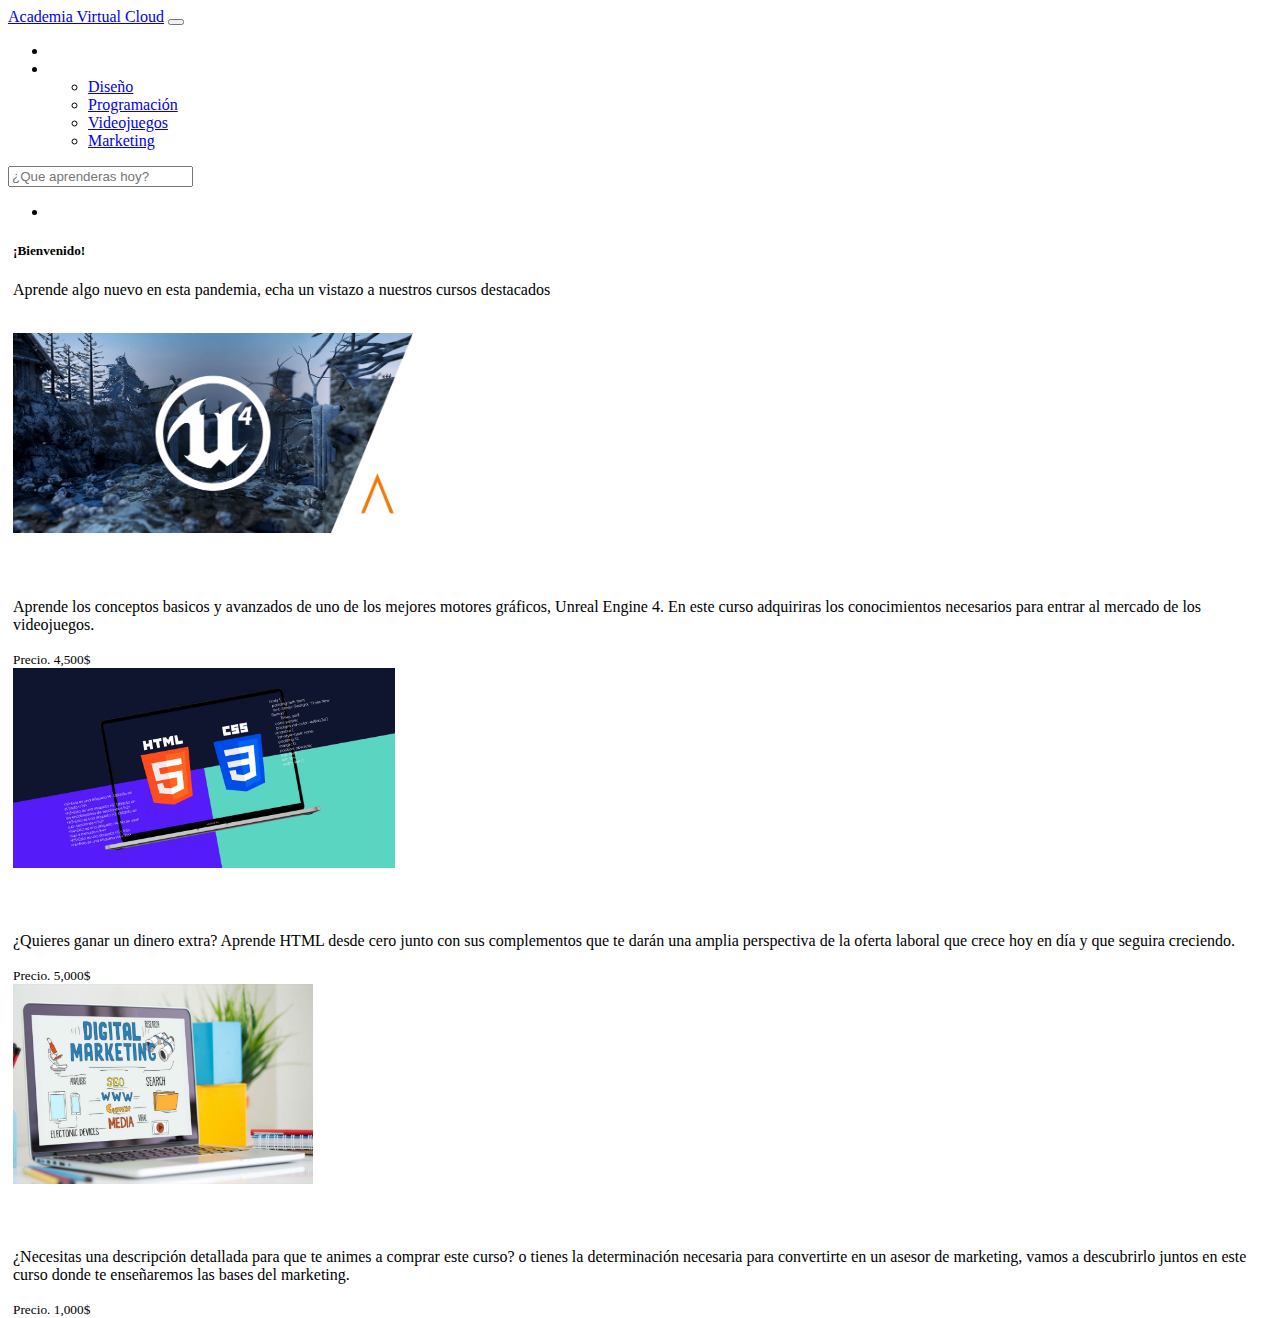
<file: index.html>
<!DOCTYPE html>
<html lang = "es">
    <head>
        <title>Inicio - Academia Virtual Cloud</title>
        <meta charset="UTF-8">
        <link rel="icon" type="image/png" href="/icono-curso.png" />
        <link href="styles/main.css" rel="stylesheet" type="text/css">
        <link href="https://cdn.jsdelivr.net/npm/bootstrap@5.0.0-beta2/dist/css/bootstrap.min.css" rel="stylesheet" integrity="sha384-BmbxuPwQa2lc/FVzBcNJ7UAyJxM6wuqIj61tLrc4wSX0szH/Ev+nYRRuWlolflfl" crossorigin="anonymous">
        <script src="https://cdn.jsdelivr.net/npm/bootstrap@5.0.0-beta2/dist/js/bootstrap.bundle.min.js" integrity="sha384-b5kHyXgcpbZJO/tY9Ul7kGkf1S0CWuKcCD38l8YkeH8z8QjE0GmW1gYU5S9FOnJ0" crossorigin="anonymous"></script>
    </head>
    <body class="bg-secondary">
        <nav class="navbar navbar-expand-lg navbar-dark bg-dark ">
            <div class="container-fluid" id="Head">
              <a class="navbar-brand" href="indexLog.html">Academia Virtual Cloud</a>
              <button class="navbar-toggler" type="button" data-bs-toggle="collapse" data-bs-target="#navbarSupportedContent" aria-controls="navbarSupportedContent" aria-expanded="false" aria-label="Toggle navigation">
                <span class="navbar-toggler-icon"></span>
              </button>
              <div class="collapse navbar-collapse" id="navbarSupportedContent">
                <ul class="navbar-nav me-auto mb-2 mb-lg-0">
                  <li class="nav-item">
                    <a class="nav-link active" aria-current="page" href="index.html">Home</a>
                  </li>
                  <li class="nav-item dropdown">
                    <a class="nav-link dropdown-toggle" href="#" id="navbarDropdown" role="button" data-bs-toggle="dropdown" aria-expanded="false">
                      Categorias
                    </a>
                    <ul class="dropdown-menu" aria-labelledby="navbarDropdown">
                      <li><a class="dropdown-item" href="Search.html">Diseño</a></li>
                      <li><a class="dropdown-item" href="#">Programación</a></li>
                      <li><a class="dropdown-item" href="#">Videojuegos</a></li>
                      <li><a class="dropdown-item" href="#">Marketing</a></li>
                    </ul>
                  </li>
                </ul>
                <form class="d-flex">
                  <input class="form-control me-2" type="search" placeholder="¿Que aprenderas hoy?" aria-label="Search">
                </form>
                <ul class="navbar-nav  mb-2 mb-lg-0">
                    <li class="nav-item">
                      <a class="nav-link active" aria-current="page" href="login.html">Iniciar Sesión</a>
                    </li>
                </ul>
              </div>
            </div>
          </nav>
        <div class="cc">
            <div class="card text-center bg-dark text-light" >
                <div class="card-body">
                  <h5 class="card-title">¡Bienvenido!</h5>
                  <p class="card-text">Aprende algo nuevo en esta pandemia, echa un vistazo a nuestros cursos destacados</p>
                </div>
              </div>
              <br>
              <div class = "Coco">
                <div class="row row-cols-1 row-cols-md-3 g-4 " >
                  <div class="col">
                    <div class="card bg-dark text-light">
                      <img src="/esat-unreal-1.png" class="card-img-top" alt="..." style="width: full; height: 200px;">
                      <div class="card-body">
                        <h5> <a class="card-title" href="#" id="btnCurso">Desarrollo de Videojuegos con Unreal Engine 4</a></h5>
                        <p class="card-text">
                          Aprende los conceptos basicos y avanzados de uno de los mejores motores gráficos, Unreal Engine 4.
                          En este curso adquiriras los conocimientos necesarios para entrar al mercado de los videojuegos.
                        </p>
                      </div>
                      <div class="card-footer">
                       <small class="text-light">Precio. 4,500$</small>
                      </div>
                    </div>
                  </div>
                  <div class="col">
                    <div class="card bg-dark text-light">
                      <img src="/htmlcssc.jpg" class="card-img-top" alt="..." style="width: full; height: 200px;">
                      <div class="card-body">
                        <h5><a class="card-title" href="#" id="btnCurso">Diseño de paginas Web con HTML, CSS, JQuery y PHP</a></h5>
                        <p class="card-text">
                          ¿Quieres ganar un dinero extra? Aprende HTML desde cero junto con sus complementos que te darán
                          una amplia perspectiva de la oferta laboral que crece hoy en día y que seguira creciendo.
                        </p>
                      </div>
                      <div class="card-footer">
                        <small class="text-light">Precio. 5,000$</small>
                      </div>
                    </div>
                  </div>
                  <div class="col">
                    <div class="card bg-dark text-light">
                      <img src="/markcu.jpeg" class="card-img-top" alt="..." style="width: full; height: 200px;">
                      <div class="card-body">
                        <h5><a class="card-title" href="#" id="btnCurso">Principios basicos de Marketing</a></h5>
                        <p class="card-text">
                          ¿Necesitas una descripción detallada para que te animes a comprar este curso? o tienes 
                          la determinación necesaria para convertirte en un asesor de marketing, vamos a descubrirlo
                          juntos en este curso donde te enseñaremos las bases del marketing.
                        </p>
                      </div>
                      <div class="card-footer">
                        <small class="text-light">Precio. 1,000$</small>
                      </div>
                    </div>
                  </div>
                </div>
              </div>
        </div> 
    </body>
</html>
</file>
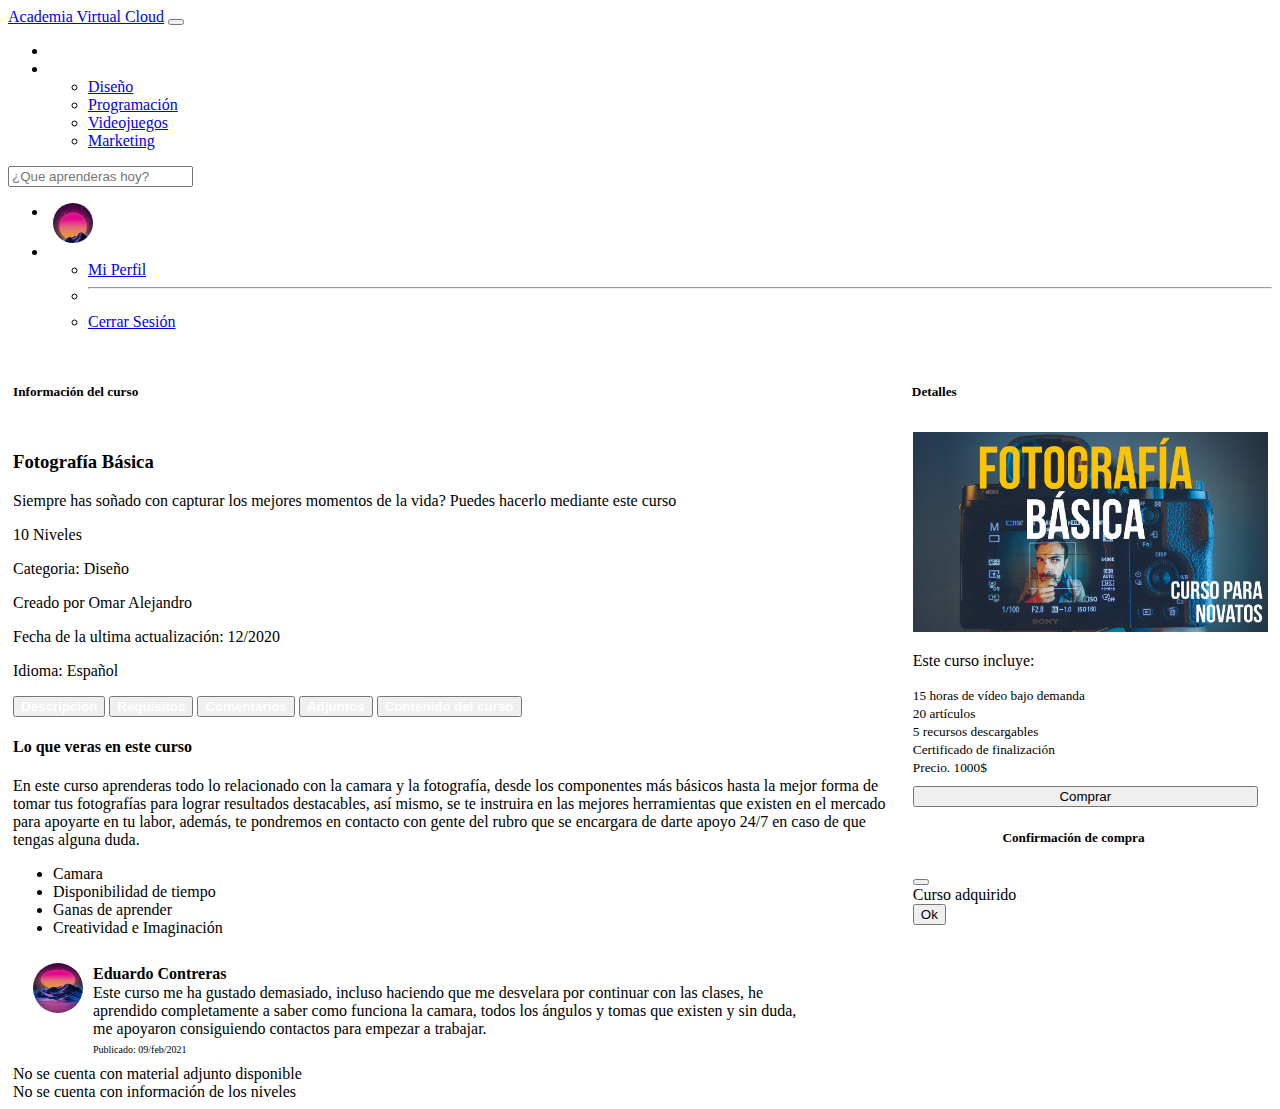
<file: Detallcurse.html>
<!DOCTYPE html>
<html lang = "es">
    <head>
        <title>Detalles - Academia Virtual Cloud</title>
        <meta charset="UTF-8">
        <link rel="icon" type="image/png" href="/icono-curso.png" />
        <link href="styles/main.css" rel="stylesheet" type="text/css">
        <link href="https://cdn.jsdelivr.net/npm/bootstrap@5.0.0-beta2/dist/css/bootstrap.min.css" rel="stylesheet" integrity="sha384-BmbxuPwQa2lc/FVzBcNJ7UAyJxM6wuqIj61tLrc4wSX0szH/Ev+nYRRuWlolflfl" crossorigin="anonymous">
        <script src="https://cdn.jsdelivr.net/npm/bootstrap@5.0.0-beta2/dist/js/bootstrap.bundle.min.js" integrity="sha384-b5kHyXgcpbZJO/tY9Ul7kGkf1S0CWuKcCD38l8YkeH8z8QjE0GmW1gYU5S9FOnJ0" crossorigin="anonymous"></script>
    </head>
    <body class="bg-secondary">
        <nav class="navbar navbar-expand-lg navbar-dark bg-dark">
            <div class="container-fluid" id="Head">
              <a class="navbar-brand" href="indexLog.html">Academia Virtual Cloud</a>
              <button class="navbar-toggler" type="button" data-bs-toggle="collapse" data-bs-target="#navbarSupportedContent" aria-controls="navbarSupportedContent" aria-expanded="false" aria-label="Toggle navigation">
                <span class="navbar-toggler-icon"></span>
              </button>
              <div class="collapse navbar-collapse" id="navbarSupportedContent">
                <ul class="navbar-nav me-auto mb-2 mb-lg-0">
                  <li class="nav-item">
                    <a class="nav-link active" aria-current="page" href="indexLog.html">Home</a>
                  </li>
                  <li class="nav-item dropdown">
                    <a class="nav-link dropdown-toggle" href="#" id="navbarDropdown" role="button" data-bs-toggle="dropdown" aria-expanded="false">
                      Categorias
                    </a>
                    <ul class="dropdown-menu" aria-labelledby="navbarDropdown">
                      <li><a class="dropdown-item" href="#">Diseño</a></li>
                      <li><a class="dropdown-item" href="#">Programación</a></li>
                      <li><a class="dropdown-item" href="#">Videojuegos</a></li>
                      <li><a class="dropdown-item" href="#">Marketing</a></li>
                    </ul>
                  </li>
                </ul>
                <form class="d-flex">
                  <input class="form-control me-2" type="search" placeholder="¿Que aprenderas hoy?" aria-label="Search">
                </form>
                <ul class="navbar-nav  mb-2 mb-lg-0">
                    <li>
                        <div class="imgU">
                            
                        </div>
                    </li>
                    <li class="nav-item dropdown">
                    <a class="nav-link dropdown-toggle" href="#" id="navbarDropdown" role="button" data-bs-toggle="dropdown" aria-expanded="false">
                   Eduardo Contreras
                    </a>
                    <ul class="dropdown-menu" aria-labelledby="navbarDropdown">
                      <li><a class="dropdown-item" href="Profile.html">Mi Perfil</a></li>
                      <li><hr class="dropdown-divider"></li>
                      <li><a class="dropdown-item" href="index.html">Cerrar Sesión</a></li>
                    </ul>
                  </li>
                </ul>
              </div>
            </div>
          </nav>
          <div class="Container-miscursos">
            <div class="card text-center bg-dark text-light" >
              <div class="card-body">
                <h5 class="card-title">Información del curso</h5>   
              </div>
            </div>
          </div>
          <div class="container-titulo">
            <div class="card text-center bg-dark text-light" >
              <div class="card-body">
                <h5 class="card-title">Detalles</h5>   
              </div>
            </div>
          </div>
          <div class="detall">
            <div class="card bg-dark text-light">
                <div class="card-body ">
                  <h3 class="card-title">Fotografía Básica</h3>
                  <p class="card-text">Siempre has soñado con capturar los mejores momentos de la vida? Puedes hacerlo mediante este curso</p>
                  <p class="card-text">10 Niveles</p>
                  <p class="card-text">Categoria: Diseño</p>
                  <p class="card-text">Creado por Omar Alejandro</p>
                  <p class="card-text">Fecha de la ultima actualización: 12/2020</p>
                  <p class="card-text">Idioma: Español</p>
                </div>
              </div>
              <div class="panDet">
              <nav>
                <div class="nav nav-tabs bg-dark text-light" id="nav-tab" role="tablist">
                  <button class="nav-link active" id="nav-home-tab" data-bs-toggle="tab" data-bs-target="#nav-home" type="button" role="tab" aria-controls="nav-home" aria-selected="true">Descripción</button>
                  <button class="nav-link" id="nav-profile-tab" data-bs-toggle="tab" data-bs-target="#nav-profile" type="button" role="tab" aria-controls="nav-profile" aria-selected="false">Requisitos</button>
                  <button class="nav-link" id="nav-contact-tab" data-bs-toggle="tab" data-bs-target="#nav-contact" type="button" role="tab" aria-controls="nav-contact" aria-selected="false">Comentarios</button>
                  <button class="nav-link" id="nav-adjunt-tab" data-bs-toggle="tab" data-bs-target="#nav-adjunt" type="button" role="tab" aria-controls="nav-adjunt" aria-selected="false">Adjuntos</button>
                  <button class="nav-link" id="nav-content-tab" data-bs-toggle="tab" data-bs-target="#nav-content" type="button" role="tab" aria-controls="nav-adjunt" aria-selected="false">Contenido del curso</button>
                </div>
              </nav>
              <div class="tab-content" id="nav-tabContent">
                <div class="tab-pane fade show active" id="nav-home" role="tabpanel" aria-labelledby="nav-home-tab">
                    <div class="card bg-dark text-light">
                        <div class="card-body ">
                          <h4 class="card-title">Lo que veras en este curso</h4>
                          <p class="card-text">En este curso aprenderas todo lo relacionado con la camara y la fotografía, desde los componentes
                              más básicos hasta la mejor forma de tomar tus fotografías para lograr resultados destacables, así mismo, se te instruira
                              en las mejores herramientas que existen en el mercado para apoyarte en tu labor, además, te pondremos en contacto
                              con gente del rubro que se encargara de darte apoyo 24/7 en caso de que tengas alguna duda.
                          </p>
                        </div>
                      </div>
                </div>
                <div class="tab-pane fade" id="nav-profile" role="tabpanel" aria-labelledby="nav-profile-tab">
                    <div class="card bg-dark text-light">
                        <div class="card-body ">
                          <ul>
                              <li>Camara</li>
                              <li>Disponibilidad de tiempo</li>
                              <li>Ganas de aprender</li>
                              <li>Creatividad e Imaginación </li>
                          </ul>
                        </div>
                      </div>
                </div>
                <div class="tab-pane fade" id="nav-contact" role="tabpanel" aria-labelledby="nav-contact-tab">
                    <div class="card bg-dark text-light">
                        <div class="comentarios">
                            <img class="com-img" src="/Perfil.jpg"></img>
                            <p class="com-nomb">Eduardo Contreras</p>
                            <p class="com-com">Este curso me ha gustado demasiado, incluso haciendo que me 
                              desvelara por continuar con las clases, he aprendido completamente a saber como funciona 
                              la camara, todos los ángulos y tomas que existen y sin duda, me apoyaron consiguiendo
                              contactos para empezar a trabajar.
                            </p>
                            <p class= "com-fol">Publicado: 09/feb/2021</p>
                        </div>
                      </div>
                </div>
                <div class="tab-pane fade" id="nav-adjunt" role="tabpanel" aria-labelledby="nav-adjunt-tab">
                  <div class="card bg-dark text-light">
                      <div class="card-body ">
                        No se cuenta con material adjunto disponible
                      </div>
                    </div>
              </div>
              <div class="tab-pane fade" id="nav-content" role="tabpanel" aria-labelledby="nav-content-tab">
                <div class="card bg-dark text-light">
                    <div class="card-body ">
                      No se cuenta con información de los niveles
                    </div>
                  </div>
            </div>
              </div>
            </div>
          </div>
          <div class="container-info">
            <div class="card bg-dark text-light">
              <div class="card-body">
                <div class="col">
                    <div class="card bg-dark text-light">
                      <img src="/fotografiacurso.jpg" class="card-img-top" alt="..." style="width: full; height: 200px;">
                      <div class="card-body">
                        
                        <p class="card-text">
                          Este curso incluye:
                        </p>
                      </div>
                      <div class="card-footer">
                        <small class="text-light">15 horas de vídeo bajo demanda</small>
                      </div>
                      <div class="card-footer">
                        <small class="text-light">20 artículos</small>
                      </div>
                      <div class="card-footer">
                        <small class="text-light">5 recursos descargables</small>
                      </div>
                      <div class="card-footer">
                        <small class="text-light">Certificado de finalización</small>
                      </div>
                      <div class="card-footer">
                        <small class="text-light">Precio. 1000$</small>
                      </div>
                    </div>
                  </div>
                <button type="button" class="btn btn-primary" data-bs-toggle="modal" data-bs-target="#exampleModal" data-bs-whatever="@mdo" style="width: 345px; margin-top: 10px; ">Comprar</button>
                
                <div class="modal fade text-dark" id="exampleModal" tabindex="-1" aria-labelledby="exampleModalLabel" aria-hidden="true">
                  <div class="modal-dialog">
                    <div class="modal-content">
                      <div class="modal-header bg-dark text-light">
                        <h5 class="modal-title " id="exampleModalLabel" style="margin-left: 25%;">Confirmación de compra</h5>
                        <button type="button" class="btn-close" data-bs-dismiss="modal" aria-label="Close"></button>
                      </div>
                      <div class="modal-body">
                        <form>
                          <div class="mb-3">
                            <label for="recipient-name" class="col-form-label">Curso adquirido</label>
                          </div>
                        </form>
                      </div>
                      <div class="modal-footer">
                        <button type="button" class="btn btn-primary" data-bs-dismiss="modal">Ok</button>
                      </div>
                    </div>
                  </div>
                </div>
              </div>
            </div>
          </div>
    </body>
</html>
</file>
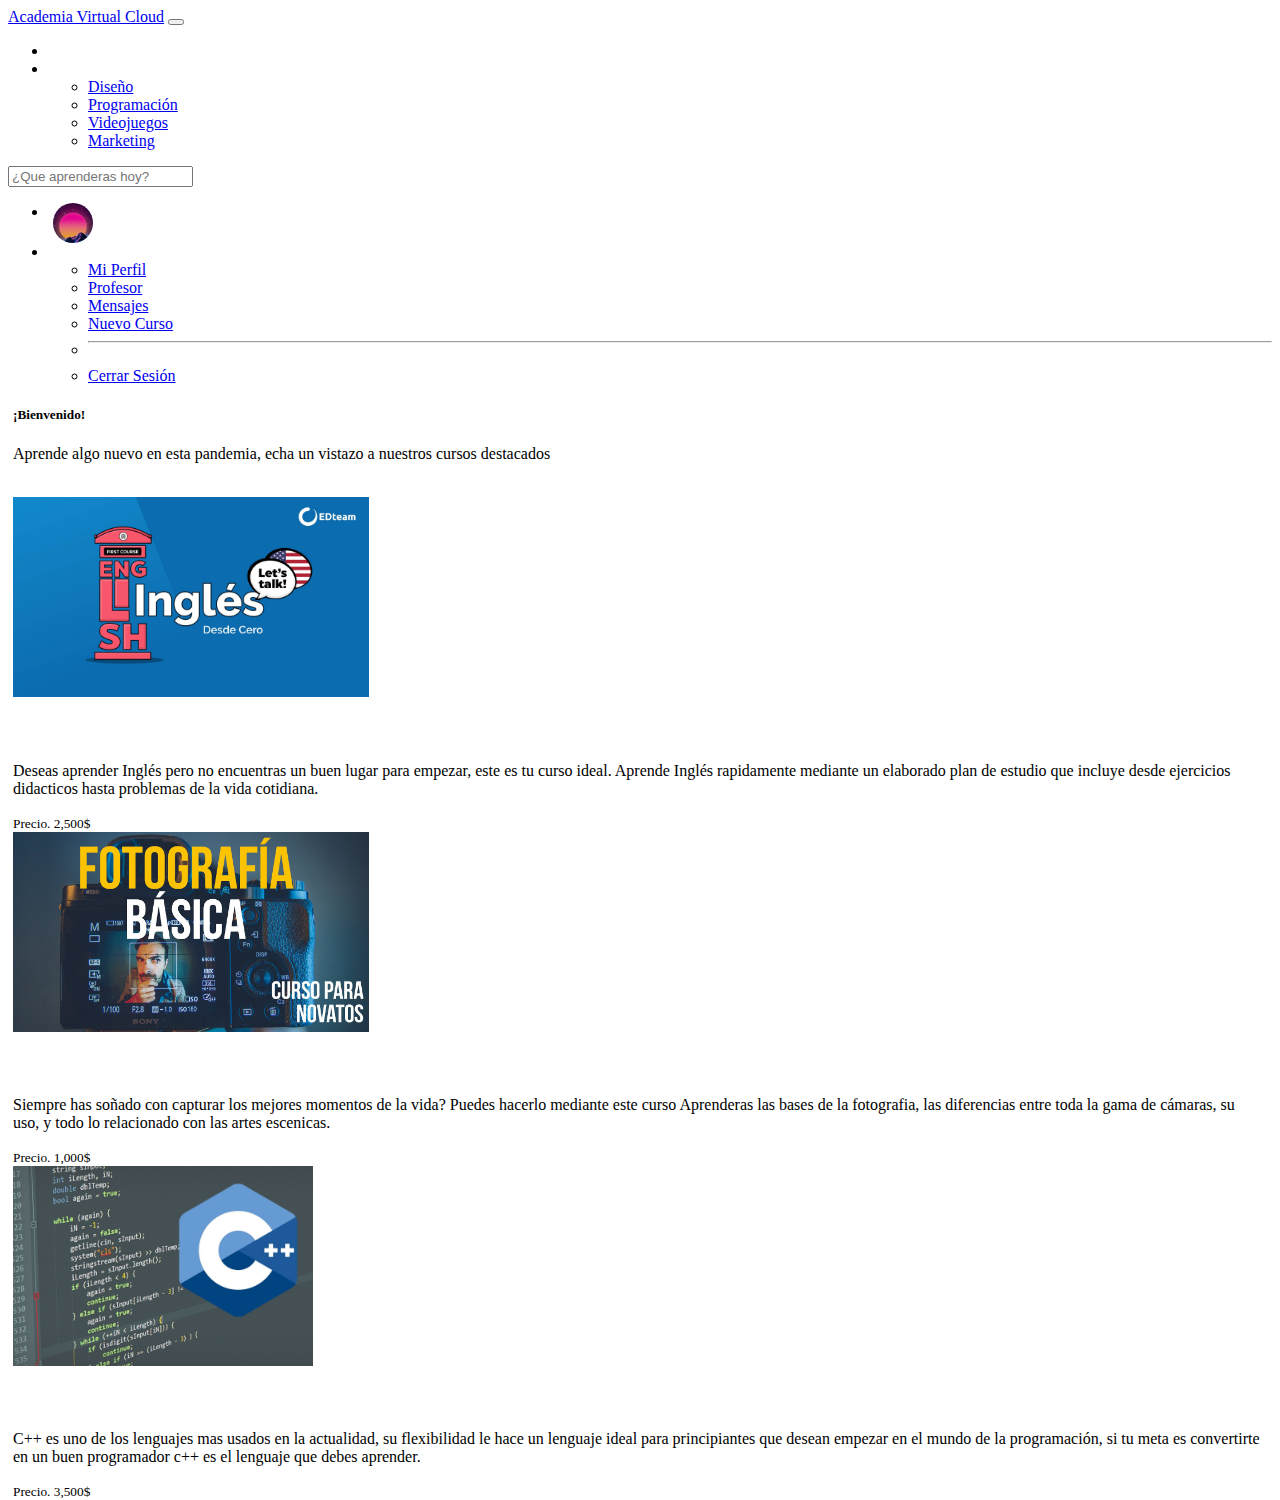
<file: indexLog.html>
<!DOCTYPE html>
<html lang = "es">
    <head>
        <title>Inicio - Academia Virtual Cloud</title>
        <meta charset="UTF-8">
        <link rel="icon" type="image/png" href="/icono-curso.png" />
        <link href="styles/main.css" rel="stylesheet" type="text/css">
        <link href="https://cdn.jsdelivr.net/npm/bootstrap@5.0.0-beta2/dist/css/bootstrap.min.css" rel="stylesheet" integrity="sha384-BmbxuPwQa2lc/FVzBcNJ7UAyJxM6wuqIj61tLrc4wSX0szH/Ev+nYRRuWlolflfl" crossorigin="anonymous">
        <script src="https://cdn.jsdelivr.net/npm/bootstrap@5.0.0-beta2/dist/js/bootstrap.bundle.min.js" integrity="sha384-b5kHyXgcpbZJO/tY9Ul7kGkf1S0CWuKcCD38l8YkeH8z8QjE0GmW1gYU5S9FOnJ0" crossorigin="anonymous"></script>
    </head>
    <body class="bg-secondary">
        <nav class="navbar navbar-expand-lg navbar-dark bg-dark">
            <div class="container-fluid" id="Head">
              <a class="navbar-brand" href="#">Academia Virtual Cloud</a>
              <button class="navbar-toggler" type="button" data-bs-toggle="collapse" data-bs-target="#navbarSupportedContent" aria-controls="navbarSupportedContent" aria-expanded="false" aria-label="Toggle navigation">
                <span class="navbar-toggler-icon"></span>
              </button>
              <div class="collapse navbar-collapse" id="navbarSupportedContent">
                <ul class="navbar-nav me-auto mb-2 mb-lg-0">
                  <li class="nav-item">
                    <a class="nav-link active" aria-current="page" href="index.html">Home</a>
                  </li>
                  <li class="nav-item dropdown">
                    <a class="nav-link dropdown-toggle" href="#" id="navbarDropdown" role="button" data-bs-toggle="dropdown" aria-expanded="false">
                      Categorias
                    </a>
                    <ul class="dropdown-menu" aria-labelledby="navbarDropdown">
                      <li><a class="dropdown-item" href="#">Diseño</a></li>
                      <li><a class="dropdown-item" href="#">Programación</a></li>
                      <li><a class="dropdown-item" href="#">Videojuegos</a></li>
                      <li><a class="dropdown-item" href="#">Marketing</a></li>
                    </ul>
                  </li>
                </ul>
                <form class="d-flex">
                  <input class="form-control me-2" type="search" placeholder="¿Que aprenderas hoy?" aria-label="Search">
                </form>
                <ul class="navbar-nav  mb-2 mb-lg-0">
                    <li>
                        <div class="imgU">
                            
                        </div>
                    </li>
                    <li class="nav-item dropdown">
                    <a class="nav-link dropdown-toggle" href="#" id="navbarDropdown" role="button" data-bs-toggle="dropdown" aria-expanded="false">
                   Eduardo Contreras
                    </a>
                    <ul class="dropdown-menu" aria-labelledby="navbarDropdown">
                      <li><a class="dropdown-item" href="Profile.html">Mi Perfil</a></li>
                      <li><a class="dropdown-item" href="ProfileMaster.html">Profesor</a></li>
                      <li><a class="dropdown-item" href="mensajes.html">Mensajes</a></li>
                      <li><a class="dropdown-item" href="NewCurse.html">Nuevo Curso</a></li>
                      <li><hr class="dropdown-divider"></li>
                      <li><a class="dropdown-item" href="index.html">Cerrar Sesión</a></li>
                    </ul>
                  </li>
                </ul>
              </div>
            </div>
          </nav>
          <div class="cc">
            <div class="card text-center bg-dark text-light" >
                <div class="card-body">
                  <h5 class="card-title">¡Bienvenido!</h5>
                  <p class="card-text">Aprende algo nuevo en esta pandemia, echa un vistazo a nuestros cursos destacados</p>
                </div>
              </div>
              <br>
              <div class = "Coco">
              <div class="row row-cols-1 row-cols-md-3 g-4 " >
                <div class="col">
                  <div class="card bg-dark text-light">
                    <img src="/curso-ingles.png" class="card-img-top" alt="..." style="width: full; height: 200px;">
                    <div class="card-body">
                      <h5> <a class="card-title" href="#" id="btnCurso">Inglés desde cero para principiantes</a></h5>
                      <p class="card-text">
                        Deseas aprender Inglés pero no encuentras un buen lugar para empezar, este es tu curso ideal. 
                        Aprende Inglés rapidamente mediante un elaborado plan de estudio que incluye desde ejercicios 
                        didacticos hasta problemas de la vida cotidiana.
                      </p>
                    </div>
                    <div class="card-footer">
                     <small class="text-light">Precio. 2,500$</small>
                    </div>
                  </div>
                </div>
                <div class="col">
                  <div class="card bg-dark text-light">
                    <img src="/fotografiacurso.jpg" class="card-img-top" alt="..." style="width: full; height: 200px;">
                    <div class="card-body">
                      <h5><a class="card-title" href="Detallcurse.html" id="btnCurso">Fotografía Básica</a></h5>
                      <p class="card-text">
                        Siempre has soñado con capturar los mejores momentos de la vida? Puedes hacerlo mediante este curso
                        Aprenderas las bases de la fotografia, las diferencias entre toda la gama de cámaras, su uso, y todo 
                        lo relacionado con las artes escenicas.
                      </p>
                    </div>
                    <div class="card-footer">
                      <small class="text-light">Precio. 1,000$</small>
                    </div>
                  </div>
                </div>
                <div class="col">
                  <div class="card bg-dark text-light">
                    <img src="/curc++.jpg" class="card-img-top" alt="..." style="width: full; height: 200px;">
                    <div class="card-body">
                      <h5><a class="card-title" href="#" id="btnCurso">Aprende a programar en C++</a></h5>
                      <p class="card-text">
                        C++ es uno de los lenguajes mas usados en la actualidad, su flexibilidad le hace un lenguaje ideal para 
                        principiantes que desean empezar en el mundo de la programación, si tu meta es convertirte en un buen programador
                        c++ es el lenguaje que debes aprender.
                      </p>
                    </div>
                    <div class="card-footer">
                      <small class="text-light">Precio. 3,500$</small>
                    </div>
                  </div>
                </div>
              </div>
            </div>
        </div> 
    </body>
</html>
</file>
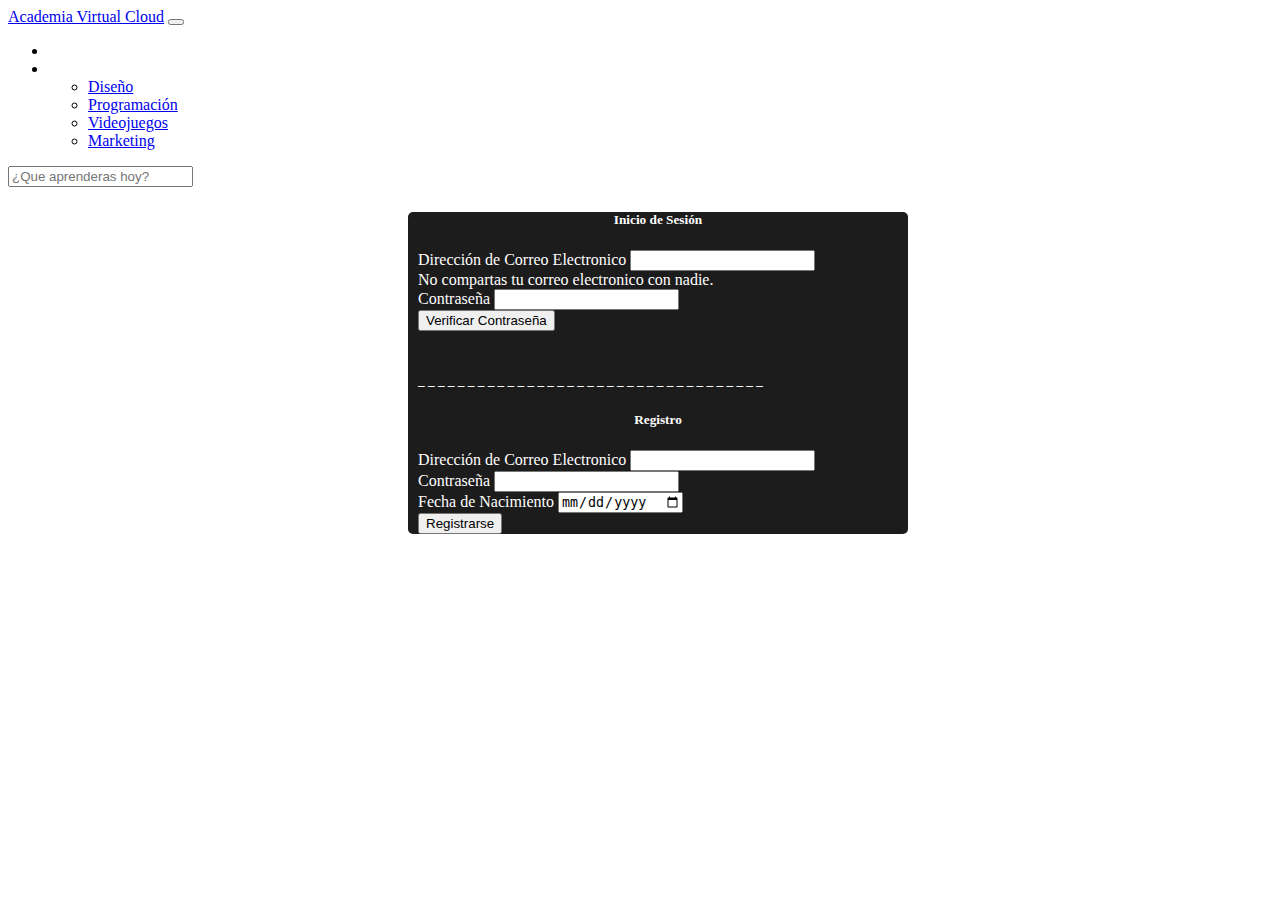
<file: login.html>
<!DOCTYPE html>
<html lang = "es">
    <head>
        <title>Inicio de sesión - Academia Virtual Cloud</title>
        <meta charset="UTF-8">
        <link rel="icon" type="image/png" href="/icono-curso.png" />
        <link href="styles/main.css" rel="stylesheet" type="text/css">
        <link href="https://cdn.jsdelivr.net/npm/bootstrap@5.0.0-beta2/dist/css/bootstrap.min.css" rel="stylesheet" integrity="sha384-BmbxuPwQa2lc/FVzBcNJ7UAyJxM6wuqIj61tLrc4wSX0szH/Ev+nYRRuWlolflfl" crossorigin="anonymous">
        <script src="https://cdn.jsdelivr.net/npm/bootstrap@5.0.0-beta2/dist/js/bootstrap.bundle.min.js" integrity="sha384-b5kHyXgcpbZJO/tY9Ul7kGkf1S0CWuKcCD38l8YkeH8z8QjE0GmW1gYU5S9FOnJ0" crossorigin="anonymous"></script>
    </head>
    <body class="bg-secondary">
        <nav class="navbar navbar-expand-lg navbar-dark bg-dark">
            <div class="container-fluid" id="Head">
              <a class="navbar-brand" href="indexLog.html">Academia Virtual Cloud</a>
              <button class="navbar-toggler" type="button" data-bs-toggle="collapse" data-bs-target="#navbarSupportedContent" aria-controls="navbarSupportedContent" aria-expanded="false" aria-label="Toggle navigation">
                <span class="navbar-toggler-icon"></span>
              </button>
              <div class="collapse navbar-collapse" id="navbarSupportedContent">
                <ul class="navbar-nav me-auto mb-2 mb-lg-0">
                  <li class="nav-item">
                    <a class="nav-link active" aria-current="page" href="index.html">Home</a>
                  </li>
                  <li class="nav-item dropdown">
                    <a class="nav-link dropdown-toggle" href="#" id="navbarDropdown" role="button" data-bs-toggle="dropdown" aria-expanded="false">
                      Categorias
                    </a>
                    <ul class="dropdown-menu" aria-labelledby="navbarDropdown">
                      <li><a class="dropdown-item" href="#">Diseño</a></li>
                      <li><a class="dropdown-item" href="#">Programación</a></li>
                      <li><a class="dropdown-item" href="#">Videojuegos</a></li>
                      <li><a class="dropdown-item" href="#">Marketing</a></li>
                    </ul>
                  </li>
                </ul>
                <form class="d-flex">
                  <input class="form-control me-2" type="search" placeholder="¿Que aprenderas hoy?" aria-label="Search">
                </form>
              </div>
            </div>
          </nav>
          <div class="cont">
            <form class="login" id="form-login">
                <h5 class="card-title"style="text-align: center;">Inicio de Sesión</h5>
                <div class="mb-3">
                  <label for="exampleInputEmail1" class="form-label">Dirección de Correo Electronico</label>
                  <input type="email" class="form-control" id="L_Correo" >
                  <div id="emailHelp" class="form-text">No compartas tu correo electronico con nadie.</div>
                </div>
                <div class="mb-3">
                  <label for="exampleInputPassword1" class="form-label">Contraseña</label>
                  <input type="text" class="form-control" id="L_Password">
                </div>
                <button type="submit" class="btn btn-primary">Verificar Contraseña</button>
                <p class="warnings" id="warnings"></p>
              </form>
              <form class="login">
                <h5 class="card-title">_ _ _ _ _ _ _ _ _ _ _ _ _ _ _ _ _ _ _ _ _ _ _ _ _ _ _ _ _ _ _ _ _ _ _ </h5>
                <h5 class="card-title" style="text-align: center;">Registro</h5>
                <div class="mb-3">
                  <label for="exampleInputEmail1" class="form-label">Dirección de Correo Electronico</label>
                  <input type="email" class="form-control" id="R_Correo" aria-describedby="emailHelp">
                </div>
                <div class="mb-3">
                  <label for="exampleInputPassword1" class="form-label">Contraseña</label>
                  <input type="password" class="form-control" id="R_Password">
                </div>
                <div class="mb-3">
                    <label for="exampleInputPassword1" class="form-label">Fecha de Nacimiento</label>
                    <input type="date" class="form-control" id="R_Nacimiento">
                  </div>
                <button type="submit" class="btn btn-primary">Registrarse</button>
              </form>
          </div>
          <script src="jquery.js"></script>
          <script src="validation.js"></script>
    </body>
</html>
</file>
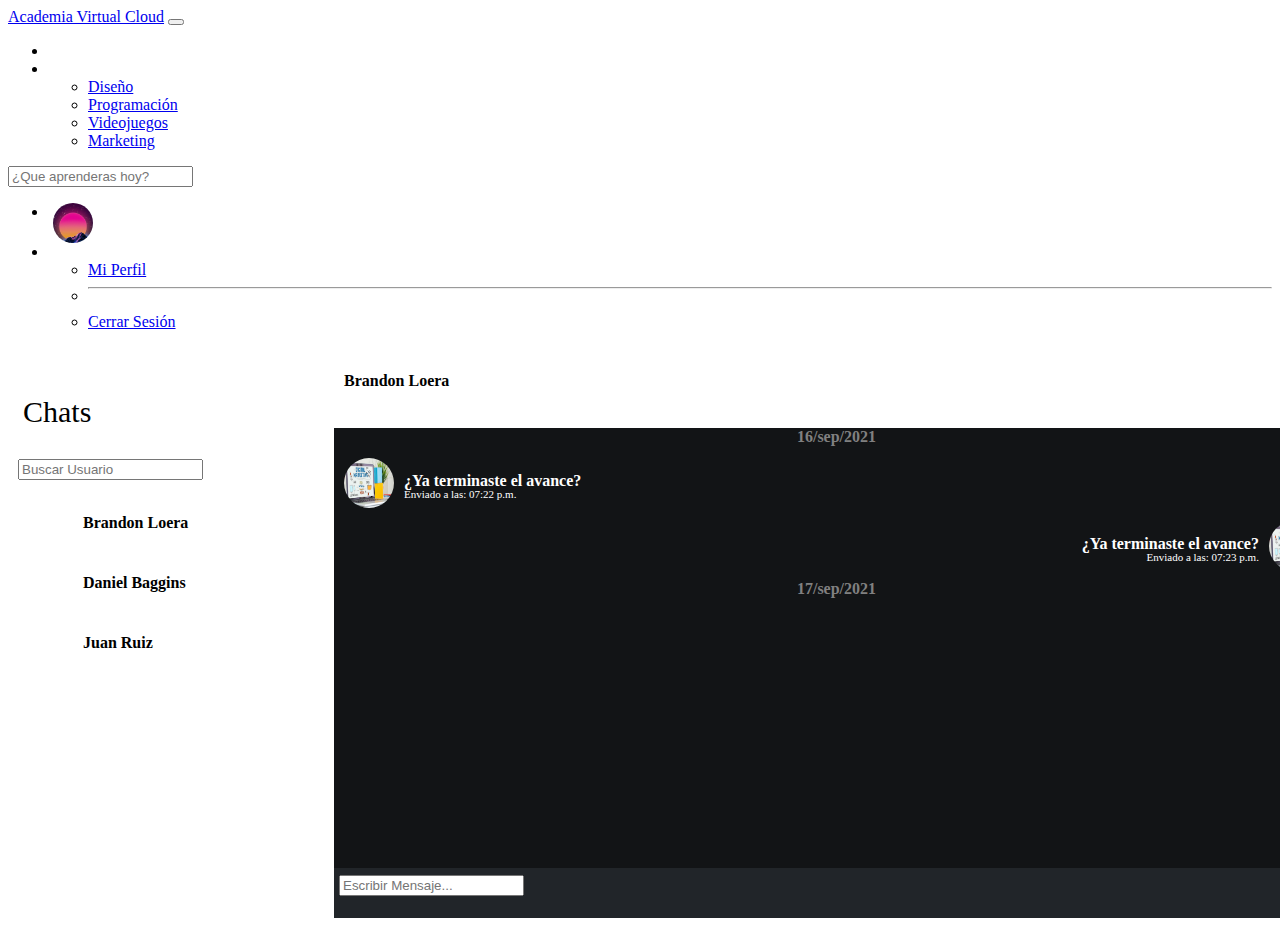
<file: mensajes.html>
<!DOCTYPE html>
<html lang = "es">
    <head>
        <title>Mensajes - Academia Virtual Cloud</title>
        <meta charset="UTF-8">
        <link rel="icon" type="image/png" href="/icono-curso.png" />
        <link href="styles/main.css" rel="stylesheet" type="text/css">
        <link href="https://cdn.jsdelivr.net/npm/bootstrap@5.0.0-beta2/dist/css/bootstrap.min.css" rel="stylesheet" integrity="sha384-BmbxuPwQa2lc/FVzBcNJ7UAyJxM6wuqIj61tLrc4wSX0szH/Ev+nYRRuWlolflfl" crossorigin="anonymous">
        <script src="https://cdn.jsdelivr.net/npm/bootstrap@5.0.0-beta2/dist/js/bootstrap.bundle.min.js" integrity="sha384-b5kHyXgcpbZJO/tY9Ul7kGkf1S0CWuKcCD38l8YkeH8z8QjE0GmW1gYU5S9FOnJ0" crossorigin="anonymous"></script>
    </head>
    <body class="bg-secondary">
        <nav class="navbar navbar-expand-lg navbar-dark bg-dark">
            <div class="container-fluid" id="Head">
              <a class="navbar-brand" href="#">Academia Virtual Cloud</a>
              <button class="navbar-toggler" type="button" data-bs-toggle="collapse" data-bs-target="#navbarSupportedContent" aria-controls="navbarSupportedContent" aria-expanded="false" aria-label="Toggle navigation">
                <span class="navbar-toggler-icon"></span>
              </button>
              <div class="collapse navbar-collapse" id="navbarSupportedContent">
                <ul class="navbar-nav me-auto mb-2 mb-lg-0">
                  <li class="nav-item">
                    <a class="nav-link active" aria-current="page" href="index.html">Home</a>
                  </li>
                  <li class="nav-item dropdown">
                    <a class="nav-link dropdown-toggle" href="#" id="navbarDropdown" role="button" data-bs-toggle="dropdown" aria-expanded="false">
                      Categorias
                    </a>
                    <ul class="dropdown-menu" aria-labelledby="navbarDropdown">
                      <li><a class="dropdown-item" href="#">Diseño</a></li>
                      <li><a class="dropdown-item" href="#">Programación</a></li>
                      <li><a class="dropdown-item" href="#">Videojuegos</a></li>
                      <li><a class="dropdown-item" href="#">Marketing</a></li>
                    </ul>
                  </li>
                </ul>
                <form class="d-flex">
                  <input class="form-control me-2" type="search" placeholder="¿Que aprenderas hoy?" aria-label="Search">
                </form>
                <ul class="navbar-nav  mb-2 mb-lg-0">
                    <li>
                        <div class="imgU"></div>
                    </li>
                    <li class="nav-item dropdown">
                    <a class="nav-link dropdown-toggle" href="#" id="navbarDropdown" role="button" data-bs-toggle="dropdown" aria-expanded="false">
                   Eduardo Contreras
                    </a>
                    <ul class="dropdown-menu" aria-labelledby="navbarDropdown">
                      <li><a class="dropdown-item" href="Profile.html">Mi Perfil</a></li>
                      <li><hr class="dropdown-divider"></li>
                      <li><a class="dropdown-item" href="index.html">Cerrar Sesión</a></li>
                    </ul>
                  </li>
                </ul>
              </div>
            </div>
          </nav>
          <br>
          <div class="Container-mismsg">
            <div class="card text-center bg-dark text-light" style="height: 530px;" >
              <p class="Chat">Chats</p>
              <form class="d-flex">
               <input class="form-control me-2" type="search" placeholder="Buscar Usuario" aria-label="Search" style="margin-left: 5px;">
              </form>
              <div class = "Chats overflow-auto"> 
                <div class="mensajes">
                  <img class="msg-img" src="/markcu.jpeg"></img>
                  <p class="msg-nomb">Brandon Loera</p>
                </div>
                <div class="mensajes">
                    <img class="msg-img" src="/curso-ingles.png"></img>
                    <p class="msg-nomb">Daniel Baggins</p>
                </div>
                <div class="mensajes">
                    <img class="msg-img" src="/icono-curso.png"></img>
                    <p class="msg-nomb">Juan Ruiz</p>
                </div>
              </div>
            </div>
          </div>
          <div class="Container-msg">
            <div class="card text-center bg-dark text-light" style="height: 40px;" >
              <p style=" margin-left: 10px; margin-top: 7px; font-weight: bolder;">Brandon Loera</p>
            </div>
            <div class="mesg overflow-auto">
              <div class="msg-dia">
              <p>16/sep/2021</p> 
              </div>
              <div class="msg-c">
                  <img class="msg-c-img" src="/markcu.jpeg"></img>
                  <p class="msg-c-nom">¿Ya terminaste el avance?</p>
                  <p class="msg-c-hora">Enviado a las: 07:22 p.m.</p> 
              </div>
              <div class="msg-y">
                <img class="msg-y-img" src="/markcu.jpeg"></img>
                <p class="msg-y-nom">¿Ya terminaste el avance?</p>
                <p class="msg-y-hora">Enviado a las: 07:23 p.m.</p> 
            </div>     
            <div class="msg-dia">
              <p>17/sep/2021</p> 
              </div>
            </div>
            <div class="foot-com">
              <form class="d-flex">
                <input class="form-control me-2" type="search" placeholder="Escribir Mensaje..." aria-label="Search" style="margin-left: 5px; margin-right: 10px;">
              </form>
            </div>
          </div>
    </body>
</html>
</file>
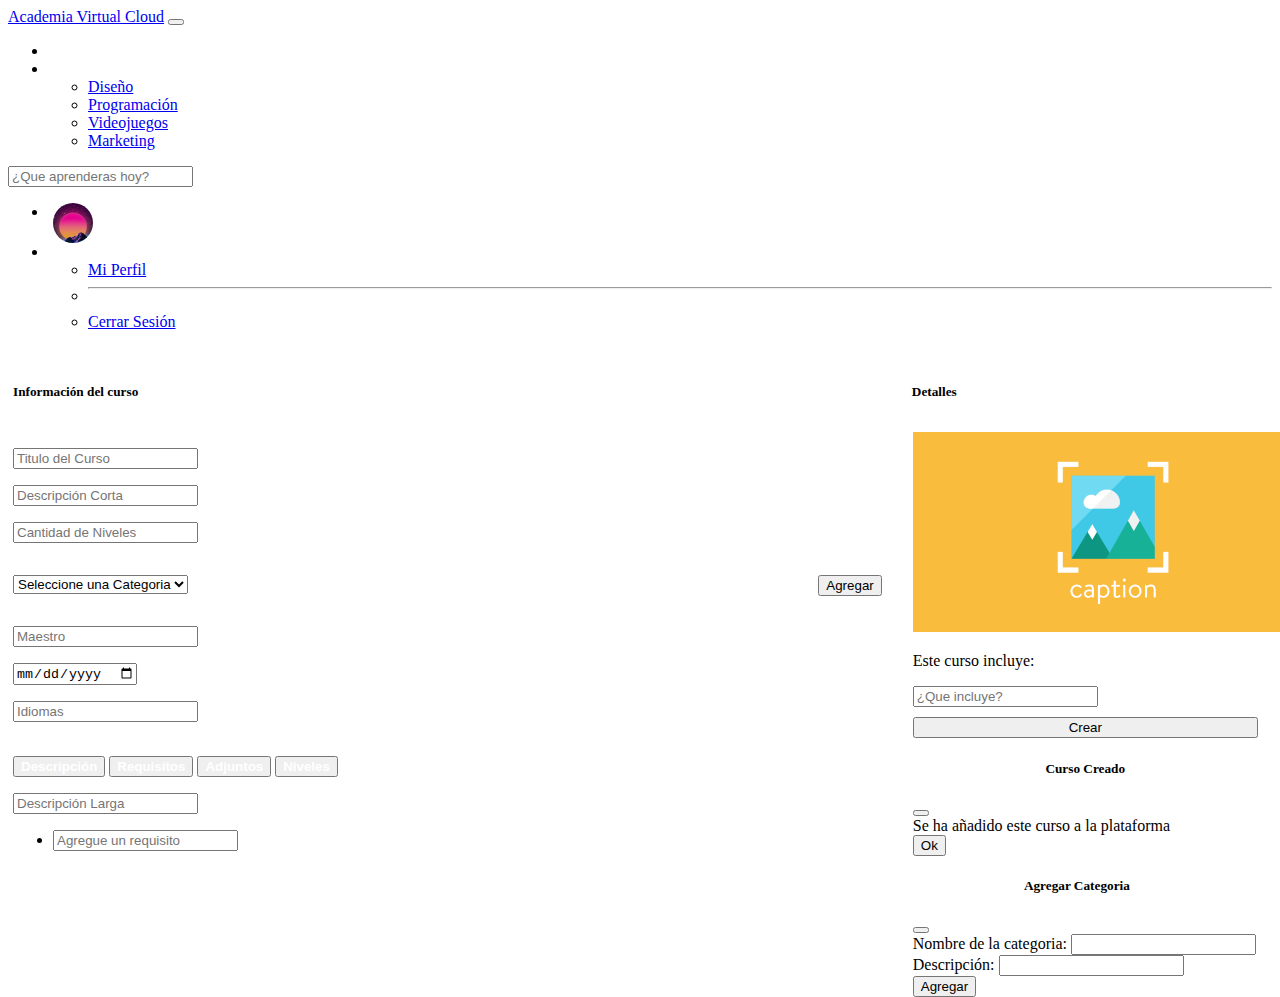
<file: NewCurse.html>
<!DOCTYPE html>
<html lang = "es">
    <head>
        <title>Agregar Curso - Academia Virtual Cloud</title>
        <meta charset="UTF-8">
        <link rel="icon" type="image/png" href="/icono-curso.png" />
        <link href="styles/main.css" rel="stylesheet" type="text/css">
        <link href="https://cdn.jsdelivr.net/npm/bootstrap@5.0.0-beta2/dist/css/bootstrap.min.css" rel="stylesheet" integrity="sha384-BmbxuPwQa2lc/FVzBcNJ7UAyJxM6wuqIj61tLrc4wSX0szH/Ev+nYRRuWlolflfl" crossorigin="anonymous">
        <script src="https://cdn.jsdelivr.net/npm/bootstrap@5.0.0-beta2/dist/js/bootstrap.bundle.min.js" integrity="sha384-b5kHyXgcpbZJO/tY9Ul7kGkf1S0CWuKcCD38l8YkeH8z8QjE0GmW1gYU5S9FOnJ0" crossorigin="anonymous"></script>
    </head>
    <body class="bg-secondary">
        <nav class="navbar navbar-expand-lg navbar-dark bg-dark">
            <div class="container-fluid" id="Head">
              <a class="navbar-brand" href="indexLog.html">Academia Virtual Cloud</a>
              <button class="navbar-toggler" type="button" data-bs-toggle="collapse" data-bs-target="#navbarSupportedContent" aria-controls="navbarSupportedContent" aria-expanded="false" aria-label="Toggle navigation">
                <span class="navbar-toggler-icon"></span>
              </button>
              <div class="collapse navbar-collapse" id="navbarSupportedContent">
                <ul class="navbar-nav me-auto mb-2 mb-lg-0">
                  <li class="nav-item">
                    <a class="nav-link active" aria-current="page" href="indexLog.html">Home</a>
                  </li>
                  <li class="nav-item dropdown">
                    <a class="nav-link dropdown-toggle" href="#" id="navbarDropdown" role="button" data-bs-toggle="dropdown" aria-expanded="false">
                      Categorias
                    </a>
                    <ul class="dropdown-menu" aria-labelledby="navbarDropdown">
                      <li><a class="dropdown-item" href="#">Diseño</a></li>
                      <li><a class="dropdown-item" href="#">Programación</a></li>
                      <li><a class="dropdown-item" href="#">Videojuegos</a></li>
                      <li><a class="dropdown-item" href="#">Marketing</a></li>
                    </ul>
                  </li>
                </ul>
                <form class="d-flex">
                  <input class="form-control me-2" type="search" placeholder="¿Que aprenderas hoy?" aria-label="Search">
                </form>
                <ul class="navbar-nav  mb-2 mb-lg-0">
                    <li>
                        <div class="imgU">
                            
                        </div>
                    </li>
                    <li class="nav-item dropdown">
                    <a class="nav-link dropdown-toggle" href="#" id="navbarDropdown" role="button" data-bs-toggle="dropdown" aria-expanded="false">
                   Eduardo Contreras
                    </a>
                    <ul class="dropdown-menu" aria-labelledby="navbarDropdown">
                      <li><a class="dropdown-item" href="Profile.html">Mi Perfil</a></li>
                      <li><hr class="dropdown-divider"></li>
                      <li><a class="dropdown-item" href="index.html">Cerrar Sesión</a></li>
                    </ul>
                  </li>
                </ul>
              </div>
            </div>
          </nav>
          <div class="Container-miscursos">
            <div class="card text-center bg-dark text-light" >
              <div class="card-body">
                <h5 class="card-title">Información del curso</h5>   
              </div>
            </div>
          </div>
          <div class="container-titulo">
            <div class="card text-center bg-dark text-light" >
              <div class="card-body">
                <h5 class="card-title">Detalles</h5>   
              </div>
            </div>
          </div>
          <div class="detall">
            <div class="card bg-dark text-light">
                <div class="card-body ">
                    <p><input class="form-control me-2" type="search" placeholder="Titulo del Curso" aria-label="Search" ></p>
                    <p><input class="form-control me-2" type="search" placeholder="Descripción Corta" aria-label="Search" ></p>
                    <p><input class="form-control me-2" type="search" placeholder="Cantidad de Niveles" aria-label="Search" ></p>
                    <p style="width: 90%; position: relative; display: inline-block;"><select class="form-control me-2" type="search" placeholder="Categoria" aria-label="Search" >
                      <option value="volvo">Seleccione una Categoria</option>
                      <option value="volvo">Desarrollo de software</option>
                    </select></p>
                    <p style=" position: absolute; display: inline-block; margin-left: 9px; "><button type="button" class="btn btn-primary"  data-bs-toggle="modal" data-bs-target="#exampleModal2" data-bs-whatever="@mdo">Agregar</button></p>
                    <p><input class="form-control me-2" type="search" placeholder="Maestro" aria-label="Search" ></p>
                    <p><input class="form-control me-2" type="date" aria-label="Search" ></p>
                    <p><input class="form-control me-2" type="search" placeholder="Idiomas" aria-label="Search" ></p>
                </div>
              </div>
              <br>
              <nav>
                <div class="nav nav-tabs bg-dark text-light" id="nav-tab" role="tablist">
                  <button class="nav-link active" id="nav-home-tab" data-bs-toggle="tab" data-bs-target="#nav-home" type="button" role="tab" aria-controls="nav-home" aria-selected="true">Descripción</button>
                  <button class="nav-link" id="nav-profile-tab" data-bs-toggle="tab" data-bs-target="#nav-profile" type="button" role="tab" aria-controls="nav-profile" aria-selected="false">Requisitos</button>
                  <button class="nav-link" id="nav-adjunt-tab" data-bs-toggle="tab" data-bs-target="#nav-adjunt" type="button" role="tab" aria-controls="nav-adjunt" aria-selected="false">Adjuntos</button>
                  <button class="nav-link" id="nav-content-tab" data-bs-toggle="tab" data-bs-target="#nav-content" type="button" role="tab" aria-controls="nav-content" aria-selected="false">Niveles</button>
                </div>
              </nav>
              <div class="tab-content" id="nav-tabContent">
                <div class="tab-pane fade show active" id="nav-home" role="tabpanel" aria-labelledby="nav-home-tab">
                    <div class="card bg-dark text-light">
                        <div class="card-body ">
                          <p class="card-text">
                            <input class="form-control me-2" type="text" placeholder="Descripción Larga" aria-label="Search" >
                          </p>
                        </div>
                      </div>
                </div>
                <div class="tab-pane fade" id="nav-profile" role="tabpanel" aria-labelledby="nav-profile-tab">
                    <div class="card bg-dark text-light">
                        <div class="card-body ">
                          <ul>
                              <li><p><input class="form-control me-2" type="search" placeholder="Agregue un requisito" aria-label="Search" ></p></li>  
                          </ul>
                        </div>
                      </div>
                </div>
                <div class="tab-pane fade" id="nav-adjunt" role="tabpanel" aria-labelledby="nav-adjunt-tab">
                  <div class="card bg-dark text-light">
                      <div class="card-body ">
                      </div>
                    </div>
              </div>
                <div class="tab-pane fade" id="nav-content" role="tabpanel" aria-labelledby="nav-content-tab">
                  <div class="card bg-dark text-light">
                      <div class="card-body ">
                      </div>
                    </div>
              </div>
              </div>
          </div>
          <div class="container-info">
            <div class="card bg-dark text-light">
              <div class="card-body">
                <div class="col">
                    <div class="card bg-dark text-light">
                      <img src="/Agregar.png" class="card-img-top" alt="..." style="width: full; height: 200px;">
                      <div class="card-body">
                        
                        <p class="card-text">
                          Este curso incluye:
                        </p>
                      </div>
                      <div class="card-footer">
                        <input class="form-control me-2" type="search" placeholder="¿Que incluye?" aria-label="Search" >
                      </div>      
                    </div>
                  </div>
                <button type="button" class="btn btn-primary" data-bs-toggle="modal" data-bs-target="#exampleModal" data-bs-whatever="@mdo" style="width: 345px; margin-top: 10px; ">Crear</button>
                
                <div class="modal fade text-dark" id="exampleModal" tabindex="-1" aria-labelledby="exampleModalLabel" aria-hidden="true">
                  <div class="modal-dialog">
                    <div class="modal-content">
                      <div class="modal-header bg-dark text-light">
                        <h5 class="modal-title " id="exampleModalLabel" style="margin-left: 37%;">Curso Creado</h5>
                        <button type="button" class="btn-close" data-bs-dismiss="modal" aria-label="Close"></button>
                      </div>
                      <div class="modal-body">
                        <form>
                          <div class="mb-3">
                            <label for="recipient-name" class="col-form-label">Se ha añadido este curso a la plataforma</label>
                          </div>
                        </form>
                      </div>
                      <div class="modal-footer">
                        <button type="button" class="btn btn-primary" data-bs-dismiss="modal">Ok</button>
                      </div>
                    </div>
                  </div>
                </div>
                <div class="modal fade text-dark" id="exampleModal2" tabindex="-1" aria-labelledby="exampleModalLabel" aria-hidden="true">
                  <div class="modal-dialog">
                    <div class="modal-content">
                      <div class="modal-header bg-dark text-light">
                        <h5 class="modal-title " id="exampleModalLabel" style="margin-left: 31%;">Agregar Categoria</h5>
                        <button type="button" class="btn-close" data-bs-dismiss="modal" aria-label="Close"></button>
                      </div>
                      <div class="modal-body">
                        <form>
                            <div class="mb-3">
                              <label for="recipient-name" class="col-form-label">Nombre de la categoria:</label>
                              <input type="text" class="form-control" id="recipient-name">
                            </div>
                            <div class="mb-3">
                              <label for="recipient-name" class="col-form-label">Descripción:</label>
                              <input type="text" class="form-control" id="recipient-name">
                            </div>
                        </form>
                      </div>
                      <div class="modal-footer bg-dark text-light">
                        <button type="button" class="btn btn-primary" data-bs-dismiss="modal">Agregar</button>
                      </div>
                    </div>
                  </div>
                </div>
              </div>
            </div>
          </div>
    </body>
</html>
</file>
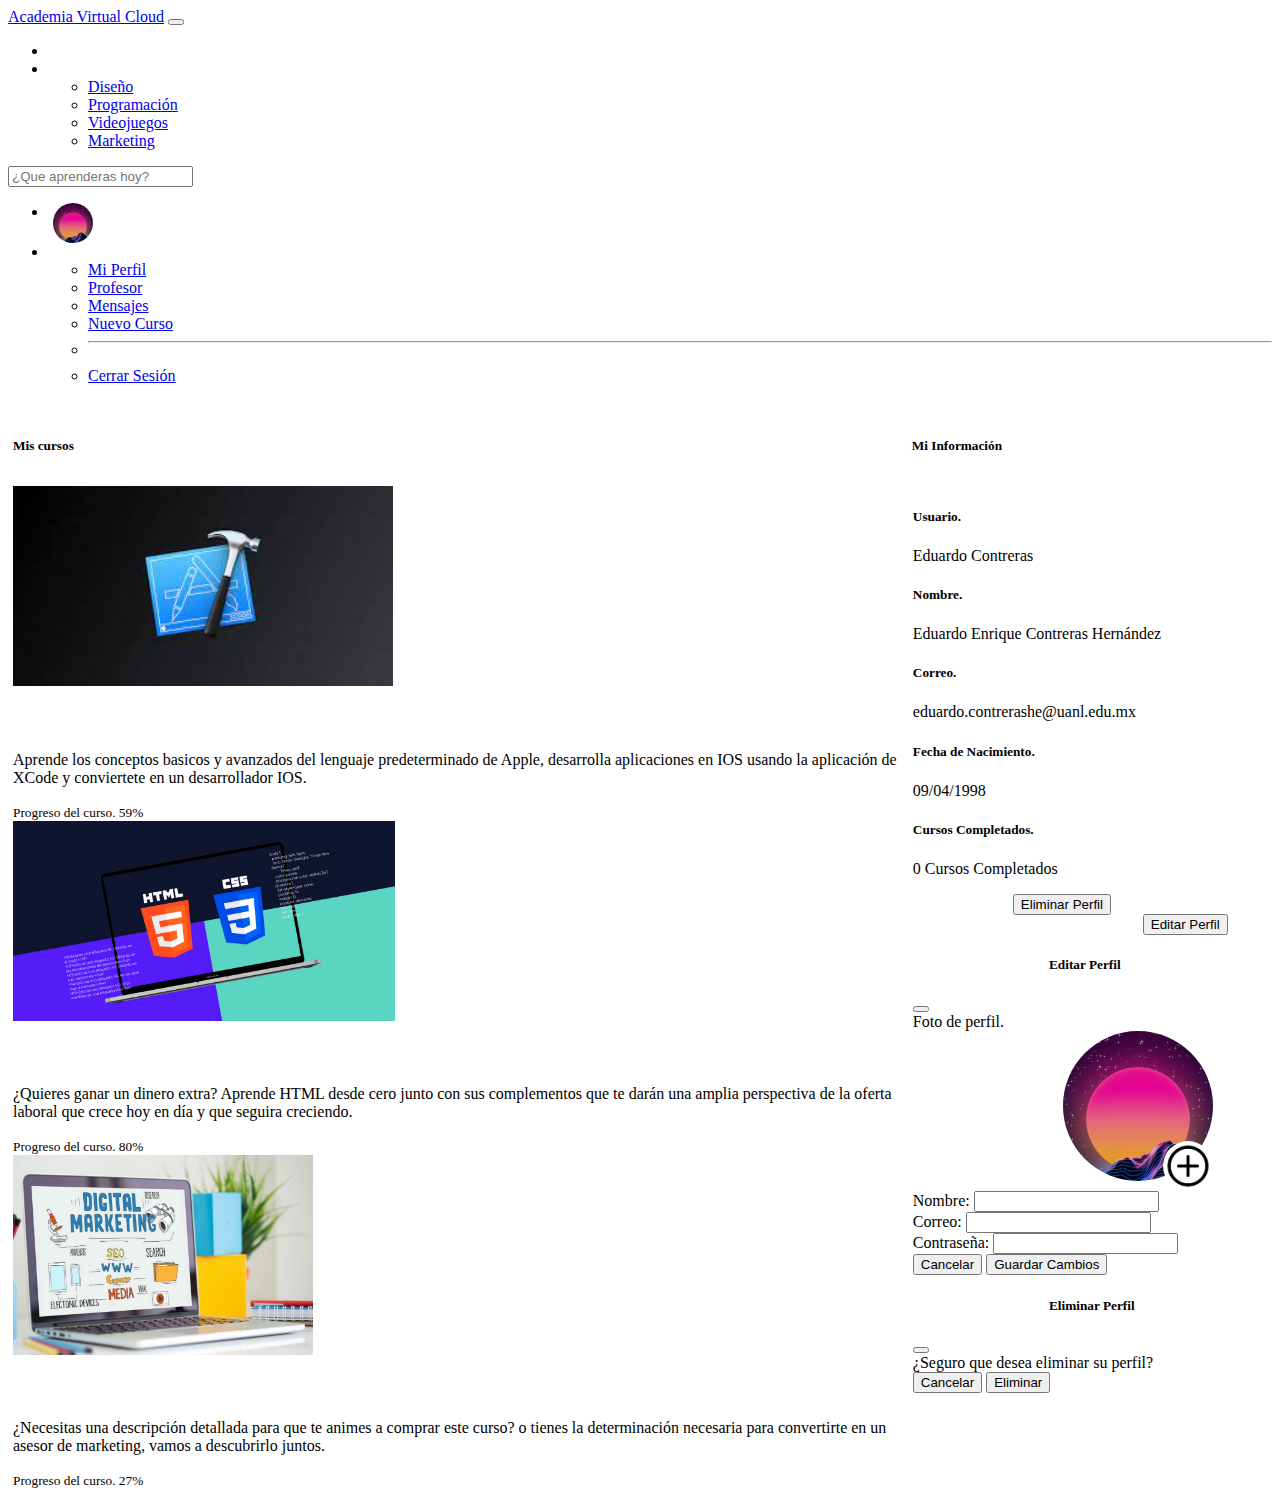
<file: Profile.html>
<!DOCTYPE html>
<html lang = "es">
    <head>
        <title>Mi Perfil - Academia Virtual Cloud</title>
        <meta charset="UTF-8">
        <link rel="icon" type="image/png" href="/icono-curso.png" />
        <link href="styles/main.css" rel="stylesheet" type="text/css">
        <link href="https://cdn.jsdelivr.net/npm/bootstrap@5.0.0-beta2/dist/css/bootstrap.min.css" rel="stylesheet" integrity="sha384-BmbxuPwQa2lc/FVzBcNJ7UAyJxM6wuqIj61tLrc4wSX0szH/Ev+nYRRuWlolflfl" crossorigin="anonymous">
        <script src="https://cdn.jsdelivr.net/npm/bootstrap@5.0.0-beta2/dist/js/bootstrap.bundle.min.js" integrity="sha384-b5kHyXgcpbZJO/tY9Ul7kGkf1S0CWuKcCD38l8YkeH8z8QjE0GmW1gYU5S9FOnJ0" crossorigin="anonymous"></script>
    </head>
    <body class="bg-secondary">
        <nav class="navbar navbar-expand-lg navbar-dark bg-dark">
            <div class="container-fluid" id="Head">
              <a class="navbar-brand" href="indexLog.html">Academia Virtual Cloud</a>
              <button class="navbar-toggler" type="button" data-bs-toggle="collapse" data-bs-target="#navbarSupportedContent" aria-controls="navbarSupportedContent" aria-expanded="false" aria-label="Toggle navigation">
                <span class="navbar-toggler-icon"></span>
              </button>
              <div class="collapse navbar-collapse" id="navbarSupportedContent">
                <ul class="navbar-nav me-auto mb-2 mb-lg-0">
                  <li class="nav-item">
                    <a class="nav-link active" aria-current="page" href="index.html">Home</a>
                  </li>
                  <li class="nav-item dropdown">
                    <a class="nav-link dropdown-toggle" href="#" id="navbarDropdown" role="button" data-bs-toggle="dropdown" aria-expanded="false">
                      Categorias
                    </a>
                    <ul class="dropdown-menu" aria-labelledby="navbarDropdown">
                      <li><a class="dropdown-item" href="Search.html">Diseño</a></li>
                      <li><a class="dropdown-item" href="#">Programación</a></li>
                      <li><a class="dropdown-item" href="#">Videojuegos</a></li>
                      <li><a class="dropdown-item" href="#">Marketing</a></li>
                    </ul>
                  </li>
                </ul>
                <form class="d-flex">
                  <input class="form-control me-2" type="search" placeholder="¿Que aprenderas hoy?" aria-label="Search">
                </form>
                <ul class="navbar-nav  mb-2 mb-lg-0">
                  <li>
                      <div class="imgU">
                          
                      </div>
                  </li>
                  <li class="nav-item dropdown">
                  <a class="nav-link dropdown-toggle" href="#" id="navbarDropdown" role="button" data-bs-toggle="dropdown" aria-expanded="false">
                 Eduardo Contreras
                  </a>
                  <ul class="dropdown-menu" aria-labelledby="navbarDropdown">
                    <li><a class="dropdown-item" href="Profile.html">Mi Perfil</a></li>
                    <li><a class="dropdown-item" href="ProfileMaster.html">Profesor</a></li>
                    <li><a class="dropdown-item" href="mensajes.html">Mensajes</a></li>
                    <li><a class="dropdown-item" href="NewCurse.html">Nuevo Curso</a></li>
                    <li><hr class="dropdown-divider"></li>
                    <li><a class="dropdown-item" href="index.html">Cerrar Sesión</a></li>
                  </ul>
                </li>
              </ul>
              </div>
            </div>
          </nav>
          <div class="Container-miscursos">
            <div class="card text-center bg-dark text-light" >
              <div class="card-body">
                <h5 class="card-title">Mis cursos</h5>   
              </div>
            </div>
          </div>
           <div class="container-titulo">
            <div class="card text-center bg-dark text-light" >
              <div class="card-body">
                <h5 class="card-title">Mi Información</h5>   
              </div>
            </div>
          </div>
          <div class="curs">
            <div class="row row-cols-1 row-cols-md-3 g-3 " >
             
              <div class="col">
                <div class="card bg-dark text-light">
                  <img src="/curso-xcode.jpg" class="card-img-top" alt="..." style="width: full; height: 200px;">
                  <div class="card-body">
                    <h5> <a class="card-title" href="Progreso.html" id="btnCurso">Programación en IOS usando lenguaje Swift</a></h5>
                    <p class="card-text">
                      Aprende los conceptos basicos y avanzados del lenguaje predeterminado de Apple, desarrolla aplicaciones
                      en IOS usando la aplicación de XCode y conviertete en un desarrollador IOS.
                    </p>
                  </div>
                  <div class="card-footer">
                   <small class="text-light">Progreso del curso. 59%</small>
                  </div>
                </div>
              </div>
              
              <div class="col">
                <div class="card bg-dark text-light">
                  <img src="/htmlcssc.jpg" class="card-img-top" alt="..." style="width: full; height: 200px;">
                  <div class="card-body">
                    <h5><a class="card-title" href="#" id="btnCurso">Diseño de paginas Web con HTML, CSS, JQuery y PHP</a></h5>
                    <p class="card-text">
                      ¿Quieres ganar un dinero extra? Aprende HTML desde cero junto con sus complementos que te darán
                      una amplia perspectiva de la oferta laboral que crece hoy en día y que seguira creciendo.
                    </p>
                  </div>
                  <div class="card-footer">
                    <small class="text-light">Progreso del curso. 80%</small>
                  </div>
                </div>
              </div>
              <div class="col">
                <div class="card bg-dark text-light">
                  <img src="/markcu.jpeg" class="card-img-top" alt="..." style="width: full; height: 200px;">
                  <div class="card-body">
                    <h5><a class="card-title" href="#" id="btnCurso">Principios basicos de Marketing</a></h5>
                    <p class="card-text">
                      ¿Necesitas una descripción detallada para que te animes a comprar este curso? o tienes 
                      la determinación necesaria para convertirte en un asesor de marketing, vamos a descubrirlo
                      juntos.
                    </p>
                  </div>
                  <div class="card-footer">
                    <small class="text-light">Progreso del curso. 27%</small>
                  </div>
                </div>
              </div>
            </div>
          </div>
          <div class="container-datos">
              <div class="card bg-dark text-light">
                <div class="card-body">
                  <h5 class="card-title">Usuario.</h5>
                  <p class="card-text">Eduardo Contreras</p>
                  <h5 class="card-title">Nombre.</h5>
                  <p class="card-text">Eduardo Enrique Contreras Hernández</p>
                  <h5 class="card-title">Correo.</h5>
                  <p class="card-text">eduardo.contrerashe@uanl.edu.mx</p>
                  <h5 class="card-title">Fecha de Nacimiento.</h5>
                  <p class="card-text">09/04/1998</p>
                  <h5 class="card-title">Cursos Completados.</h5>
                  <p class="card-text">0 Cursos Completados</p>
                  <button type="button" class="btn btn-primary" data-bs-toggle="modal" data-bs-target="#exampleModal2" data-bs-whatever="@mdo" style="margin-left: 100px;">Eliminar Perfil</button>
                  <button type="button" class="btn btn-primary" data-bs-toggle="modal" data-bs-target="#exampleModal" data-bs-whatever="@mdo" style="margin-left: 230px; margin-top: -67px;">Editar Perfil</button>
                </div>
                <div class="modal fade text-dark" id="exampleModal" tabindex="-1" aria-labelledby="exampleModalLabel" aria-hidden="true">
                  <div class="modal-dialog">
                    <div class="modal-content">
                      <div class="modal-header bg-dark text-light">
                        <h5 class="modal-title " id="exampleModalLabel" style="margin-left: 38%;">Editar Perfil</h5>
                        <button type="button" class="btn-close" data-bs-dismiss="modal" aria-label="Close"></button>
                      </div>
                      <div class="modal-body bg-dark text-light">
                        <form>
                          <div class="mb-3">
                            <label for="recipient-name" class="col-form-label">Foto de perfil.</label>
                          <div class="editphoto" style="background-image: url('/Perfil.jpg');">
                          </div>
                          <div class="btn-edit" style="background-image: url('/cargar.png');"></div>
                        </div>
                          <div class="mb-3">
                            <label for="recipient-name" class="col-form-label">Nombre:</label>
                            <input type="text" class="form-control" id="recipient-name">
                          </div>
                          <div class="mb-3">
                            <label for="recipient-name" class="col-form-label">Correo:</label>
                            <input type="email" class="form-control" id="recipient-name">
                          </div>
                          <div class="mb-3">
                            <label for="recipient-name" class="col-form-label">Contraseña:</label>
                            <input type="password" class="form-control" id="recipient-name">
                          </div>
                        </form>
                      </div>
                      <div class="modal-footer bg-dark text-light">
                        <button type="button" class="btn btn-secondary" data-bs-dismiss="modal">Cancelar</button>
                        <button type="button" class="btn btn-primary">Guardar Cambios</button>
                      </div>
                    </div>
                  </div>
                </div>
  
                <div class="modal fade text-dark" id="exampleModal2" tabindex="-1" aria-labelledby="exampleModalLabel" aria-hidden="true">
                  <div class="modal-dialog">
                    <div class="modal-content">
                      <div class="modal-header bg-dark text-light">
                        <h5 class="modal-title " id="exampleModalLabel" style="margin-left: 38%;">Eliminar Perfil</h5>
                        <button type="button" class="btn-close" data-bs-dismiss="modal" aria-label="Close"></button>
                      </div>
                      <div class="modal-body">
                        <form>
                          <div class="mb-3">
                            <label for="recipient-name" class="col-form-label">¿Seguro que desea eliminar su perfil?</label>
                          </div>
                        </form>
                      </div>
                      <div class="modal-footer">
                        <button type="button" class="btn btn-secondary" data-bs-dismiss="modal">Cancelar</button>
                        <button type="button" class="btn btn-primary">Eliminar</button>
                      </div>
                    </div>
                  </div>
                </div>
              </div>
            </div>
    </body>
</html>
</file>
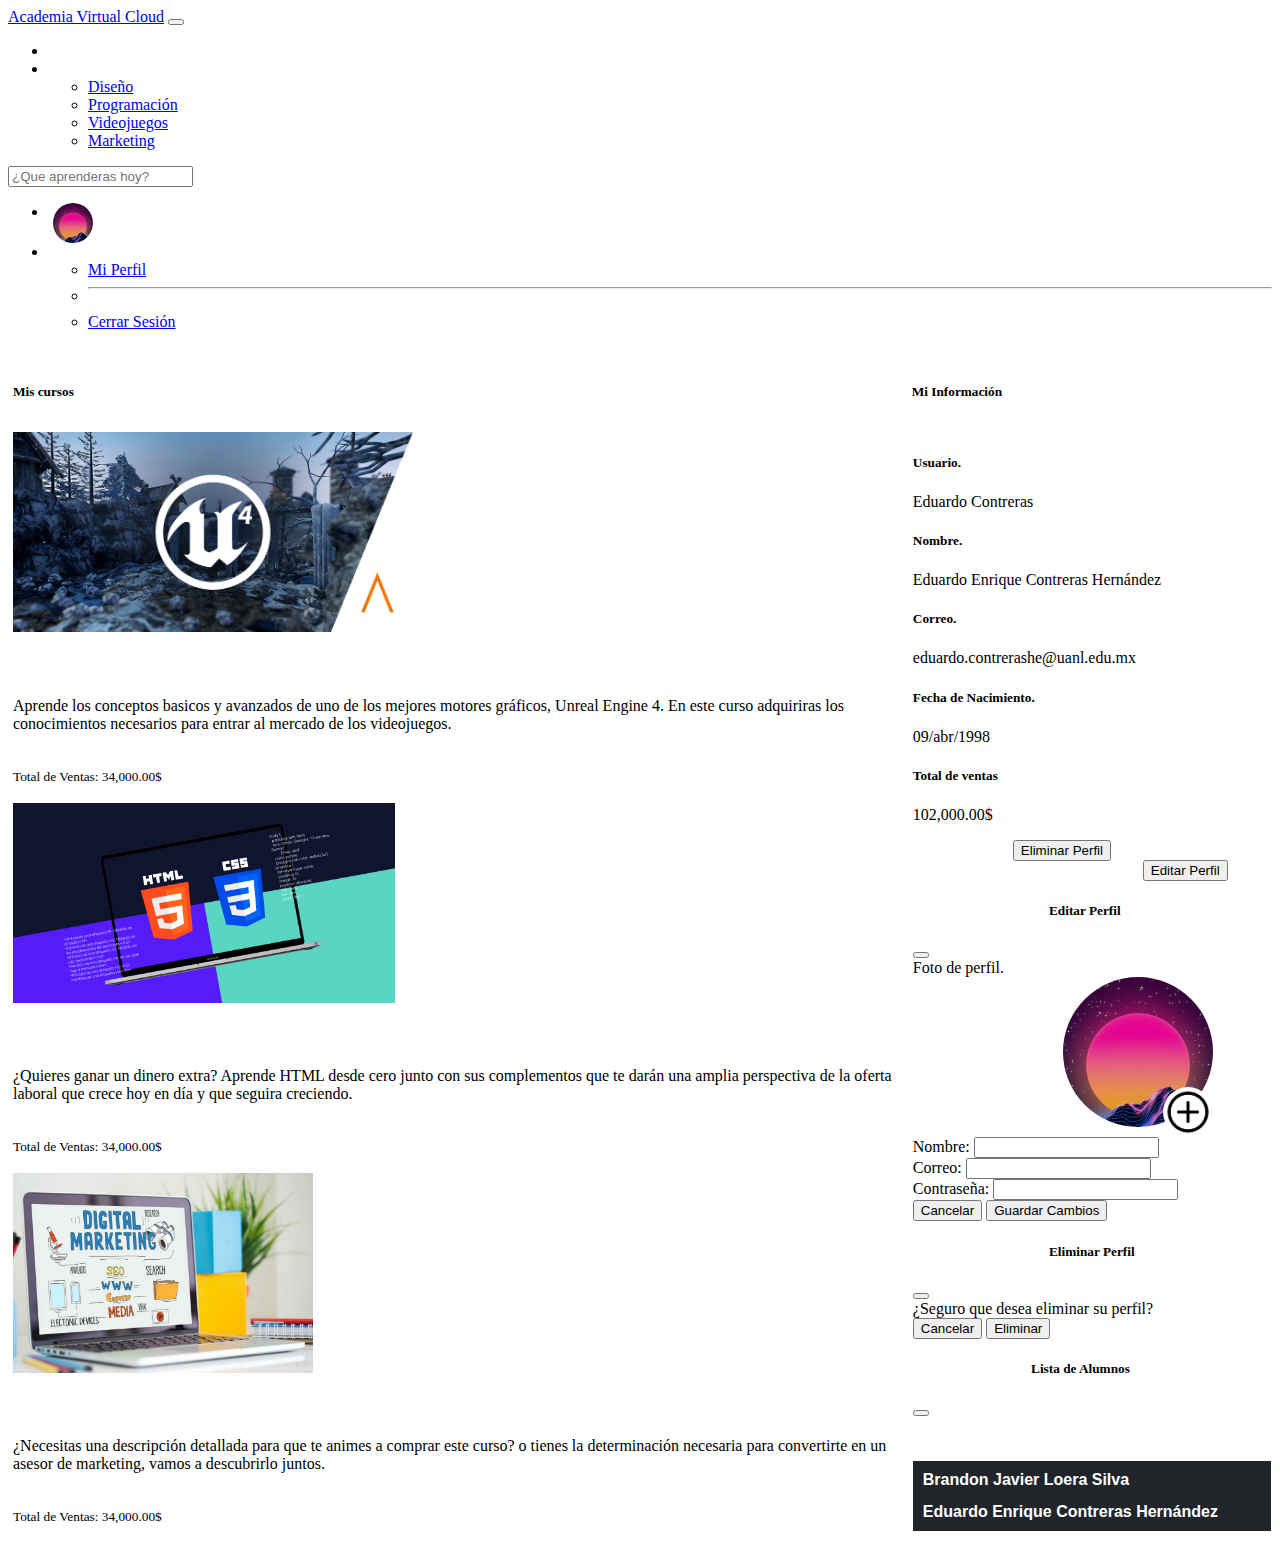
<file: ProfileMaster.html>
<!DOCTYPE html>
<html lang = "es">
    <head>
        <title>Mi Perfil - Academia Virtual Cloud</title>
        <meta charset="UTF-8">
        <link rel="icon" type="image/png" href="/icono-curso.png" />
        <link href="styles/main.css" rel="stylesheet" type="text/css">
        <link href="https://cdn.jsdelivr.net/npm/bootstrap@5.0.0-beta2/dist/css/bootstrap.min.css" rel="stylesheet" integrity="sha384-BmbxuPwQa2lc/FVzBcNJ7UAyJxM6wuqIj61tLrc4wSX0szH/Ev+nYRRuWlolflfl" crossorigin="anonymous">
        <script src="https://cdn.jsdelivr.net/npm/bootstrap@5.0.0-beta2/dist/js/bootstrap.bundle.min.js" integrity="sha384-b5kHyXgcpbZJO/tY9Ul7kGkf1S0CWuKcCD38l8YkeH8z8QjE0GmW1gYU5S9FOnJ0" crossorigin="anonymous"></script>
    </head>
    <body class="bg-secondary">
        <nav class="navbar navbar-expand-lg navbar-dark bg-dark">
            <div class="container-fluid" id="Head">
              <a class="navbar-brand" href="indexLog.html">Academia Virtual Cloud</a>
              <button class="navbar-toggler" type="button" data-bs-toggle="collapse" data-bs-target="#navbarSupportedContent" aria-controls="navbarSupportedContent" aria-expanded="false" aria-label="Toggle navigation">
                <span class="navbar-toggler-icon"></span>
              </button>
              <div class="collapse navbar-collapse" id="navbarSupportedContent">
                <ul class="navbar-nav me-auto mb-2 mb-lg-0">
                  <li class="nav-item">
                    <a class="nav-link active" aria-current="page" href="indexLog.html">Home</a>
                  </li>
                  <li class="nav-item dropdown">
                    <a class="nav-link dropdown-toggle" href="#" id="navbarDropdown" role="button" data-bs-toggle="dropdown" aria-expanded="false">
                      Categorias
                    </a>
                    <ul class="dropdown-menu" aria-labelledby="navbarDropdown">
                      <li><a class="dropdown-item" href="#">Diseño</a></li>
                      <li><a class="dropdown-item" href="#">Programación</a></li>
                      <li><a class="dropdown-item" href="#">Videojuegos</a></li>
                      <li><a class="dropdown-item" href="#">Marketing</a></li>
                    </ul>
                  </li>
                </ul>
                <form class="d-flex">
                  <input class="form-control me-2" type="search" placeholder="¿Que aprenderas hoy?" aria-label="Search">
                </form>
                <ul class="navbar-nav  mb-2 mb-lg-0">
                    <li>
                        <div class="imgU">
                            
                        </div>
                    </li>
                    <li class="nav-item dropdown">
                    <a class="nav-link dropdown-toggle" href="#" id="navbarDropdown" role="button" data-bs-toggle="dropdown" aria-expanded="false">
                   Eduardo Contreras
                    </a>
                    <ul class="dropdown-menu" aria-labelledby="navbarDropdown">
                      <li><a class="dropdown-item" href="Profile.html">Mi Perfil</a></li>
                      <li><hr class="dropdown-divider"></li>
                      <li><a class="dropdown-item" href="index.html">Cerrar Sesión</a></li>
                    </ul>
                  </li>
                </ul>
              </div>
            </div>
          </nav>
          <div class="Container-miscursos">
            <div class="card text-center bg-dark text-light" >
              <div class="card-body">
                <h5 class="card-title">Mis cursos</h5>   
              </div>
            </div>
          </div>
          <div class="container-titulo-profile">
            <div class="card text-center bg-dark text-light" >
              <div class="card-body">
                <h5 class="card-title">Mi Información</h5>   
              </div>
            </div>
          </div>
          <div class="curs">
            <div class="row row-cols-1 row-cols-md-3 g-4 " >
              <div class="col">
                <div class="card bg-dark text-light">
                  <img src="/esat-unreal-1.png" class="card-img-top" alt="..." style="width: full; height: 200px;">
                  <div class="card-body">
                    <h5> <a class="card-title" href="#" id="btnCurso">Desarrollo de Videojuegos con Unreal Engine 4</a></h5>
                    <p class="card-text">
                      Aprende los conceptos basicos y avanzados de uno de los mejores motores gráficos, Unreal Engine 4.
                      En este curso adquiriras los conocimientos necesarios para entrar al mercado de los videojuegos.
                    </p>
                  </div>
                  <div class="card-footer">
                    <small class="text-muted"><a class="card-title" href="#" data-bs-toggle="modal" data-bs-target="#exampleModal3" id="btnAlumnos">Lista de Alumnos</a></small>
                  </div>
                  <div class="card-footer">
                    <small class="text-light">Total de Ventas: 34,000.00$</small>
                  </div>
                  <div class="card-footer">
                    <small class="text-muted"><a class="card-title" href="NewCurse.html" id="btnAlumnos">Editar Curso</a></small>
                  </div>
                </div>
              </div>
              <div class="col">
                <div class="card bg-dark text-light">
                  <img src="/htmlcssc.jpg" class="card-img-top" alt="..." style="width: full; height: 200px;">
                  <div class="card-body">
                    <h5><a class="card-title" href="#" id="btnCurso">Diseño de paginas Web con HTML, CSS, JQuery y PHP</a></h5>
                    <p class="card-text">
                      ¿Quieres ganar un dinero extra? Aprende HTML desde cero junto con sus complementos que te darán
                      una amplia perspectiva de la oferta laboral que crece hoy en día y que seguira creciendo.
                    </p>
                  </div>
                  <div class="card-footer">
                    <small class="text-muted"><a class="card-title" href="#" id="btnAlumnos">Lista de Alumnos</a></small>
                   </div>
                   <div class="card-footer">
                     <small class="text-light">Total de Ventas: 34,000.00$</small>
                    </div>
                    <div class="card-footer">
                      <small class="text-muted"><a class="card-title" href="NewCurse.html" id="btnAlumnos">Editar Curso</a></small>
                    </div>
                </div>
              </div>
              <div class="col">
                <div class="card bg-dark text-light">
                  <img src="/markcu.jpeg" class="card-img-top" alt="..." style="width: full; height: 200px;">
                  <div class="card-body">
                    <h5><a class="card-title" href="#" id="btnCurso">Principios basicos de Marketing</a></h5>
                    <p class="card-text">
                      ¿Necesitas una descripción detallada para que te animes a comprar este curso? o tienes 
                      la determinación necesaria para convertirte en un asesor de marketing, vamos a descubrirlo
                      juntos.
                    </p>
                  </div>
                  <div class="card-footer">
                    <small class="text-muted"><a class="card-title" href="#" id="btnAlumnos">Lista de Alumnos</a></small>
                   </div>
                   <div class="card-footer">
                     <small class="text-light">Total de Ventas: 34,000.00$</small>
                    </div>
                    <div class="card-footer">
                      <small class="text-muted"><a class="card-title" href="NewCurse.html" id="btnAlumnos">Editar Curso</a></small>
                    </div>
                </div>
              </div>
            </div>
          </div>
          <div class="container-datos">
            <div class="card bg-dark text-light">
              <div class="card-body">
                <h5 class="card-title">Usuario.</h5>
                <p class="card-text">Eduardo Contreras</p>
                <h5 class="card-title">Nombre.</h5>
                <p class="card-text">Eduardo Enrique Contreras Hernández</p>
                <h5 class="card-title">Correo.</h5>
                <p class="card-text">eduardo.contrerashe@uanl.edu.mx</p>
                <h5 class="card-title">Fecha de Nacimiento.</h5>
                <p class="card-text">09/abr/1998</p>
                <h5 class="card-title">Total de ventas</h5>
                <p class="card-text">102,000.00$</p>
                <button type="button" class="btn btn-primary" data-bs-toggle="modal" data-bs-target="#exampleModal2" data-bs-whatever="@mdo" style="margin-left: 100px;">Eliminar Perfil</button>
                <button type="button" class="btn btn-primary" data-bs-toggle="modal" data-bs-target="#exampleModal" data-bs-whatever="@mdo" style="margin-left: 230px; margin-top: -67px;">Editar Perfil</button>
              </div>
              <div class="modal fade text-dark" id="exampleModal" tabindex="-1" aria-labelledby="exampleModalLabel" aria-hidden="true">
                <div class="modal-dialog">
                  <div class="modal-content">
                    <div class="modal-header bg-dark text-light">
                      <h5 class="modal-title " id="exampleModalLabel" style="margin-left: 38%;">Editar Perfil</h5>
                      <button type="button" class="btn-close" data-bs-dismiss="modal" aria-label="Close"></button>
                    </div>
                    <div class="modal-body bg-dark text-light">
                      <form>
                        <div class="mb-3">
                          <label for="recipient-name" class="col-form-label">Foto de perfil.</label>
                        <div class="editphoto" style="background-image: url('/Perfil.jpg');">
                        </div>
                        <div class="btn-edit" style="background-image: url('/cargar.png');"></div>
                      </div>
                        <div class="mb-3">
                          <label for="recipient-name" class="col-form-label">Nombre:</label>
                          <input type="text" class="form-control" id="recipient-name">
                        </div>
                        <div class="mb-3">
                          <label for="recipient-name" class="col-form-label">Correo:</label>
                          <input type="email" class="form-control" id="recipient-name">
                        </div>
                        <div class="mb-3">
                          <label for="recipient-name" class="col-form-label">Contraseña:</label>
                          <input type="password" class="form-control" id="recipient-name">
                        </div>
                      </form>
                    </div>
                    <div class="modal-footer bg-dark text-light">
                      <button type="button" class="btn btn-secondary" data-bs-dismiss="modal">Cancelar</button>
                      <button type="button" class="btn btn-primary">Guardar Cambios</button>
                    </div>
                  </div>
                </div>
              </div>
              <div class="modal fade text-dark" id="exampleModal2" tabindex="-1" aria-labelledby="exampleModalLabel" aria-hidden="true">
                <div class="modal-dialog">
                  <div class="modal-content">
                    <div class="modal-header bg-dark text-light">
                      <h5 class="modal-title " id="exampleModalLabel" style="margin-left: 38%;">Eliminar Perfil</h5>
                      <button type="button" class="btn-close" data-bs-dismiss="modal" aria-label="Close"></button>
                    </div>
                    <div class="modal-body">
                      <form>
                        <div class="mb-3">
                          <label for="recipient-name" class="col-form-label">¿Seguro que desea eliminar su perfil?</label>
                        </div>
                      </form>
                    </div>
                    <div class="modal-footer">
                      <button type="button" class="btn btn-secondary" data-bs-dismiss="modal">Cancelar</button>
                      <button type="button" class="btn btn-primary">Eliminar</button>
                    </div>
                  </div>
                </div>
              </div>
              <div class="modal fade text-dark" id="exampleModal3" tabindex="-1" aria-labelledby="exampleModalLabel" aria-hidden="true">
                <div class="modal-dialog">
                  <div class="modal-content">
                    <div class="modal-header bg-dark text-light">
                      <h5 class="modal-title " id="exampleModalLabel" style="margin-left: 33%;">Lista de Alumnos</h5>
                      <button type="button" class="btn-close" data-bs-dismiss="modal" aria-label="Close"></button>
                    </div>
                    <div class="modal-body bg-dark">
                      <form>
                        <div class="mb-3">
                          <p style="color: white; margin-left: 10px;">Cantidad de Alumnos: 2</p>
                          <hr class="divisor">
                          <button type="button" class="colapsable2">Brandon Javier Loera Silva</button>
                          <div class="contentcollapsible2">
                            <p class = "DatAlumno">Fecha de Inscripción: 24/feb/2021</p>
                            <p class = "DatAlumno">Porcentaje del curso: 40%</p>
                            <p class = "DatAlumno">Precio pagado: $5,000.00</p>
                            <p class = "DatAlumno">Forma de pago: Tarjeta de Credito</p>
                          </div>
                          <hr class="divisor">
                          <button type="button" class="colapsable2">Eduardo Enrique Contreras Hernández</button>
                          <div class="contentcollapsible2">
                            <p class = "DatAlumno">Fecha de Inscripción: 24/feb/2021</p>
                            <p class = "DatAlumno">Porcentaje del curso: 40%</p>
                            <p class = "DatAlumno">Precio pagado: $5,000.00</p>
                            <p class = "DatAlumno">Forma de pago: Tarjeta de Credito</p>
                          </div>
                        </div>
                      </form>
                    </div>
                  </div>
                </div>
              </div>
            </div>
          </div>
          <script src="main.js"></script>
    </body>
</html>
</file>
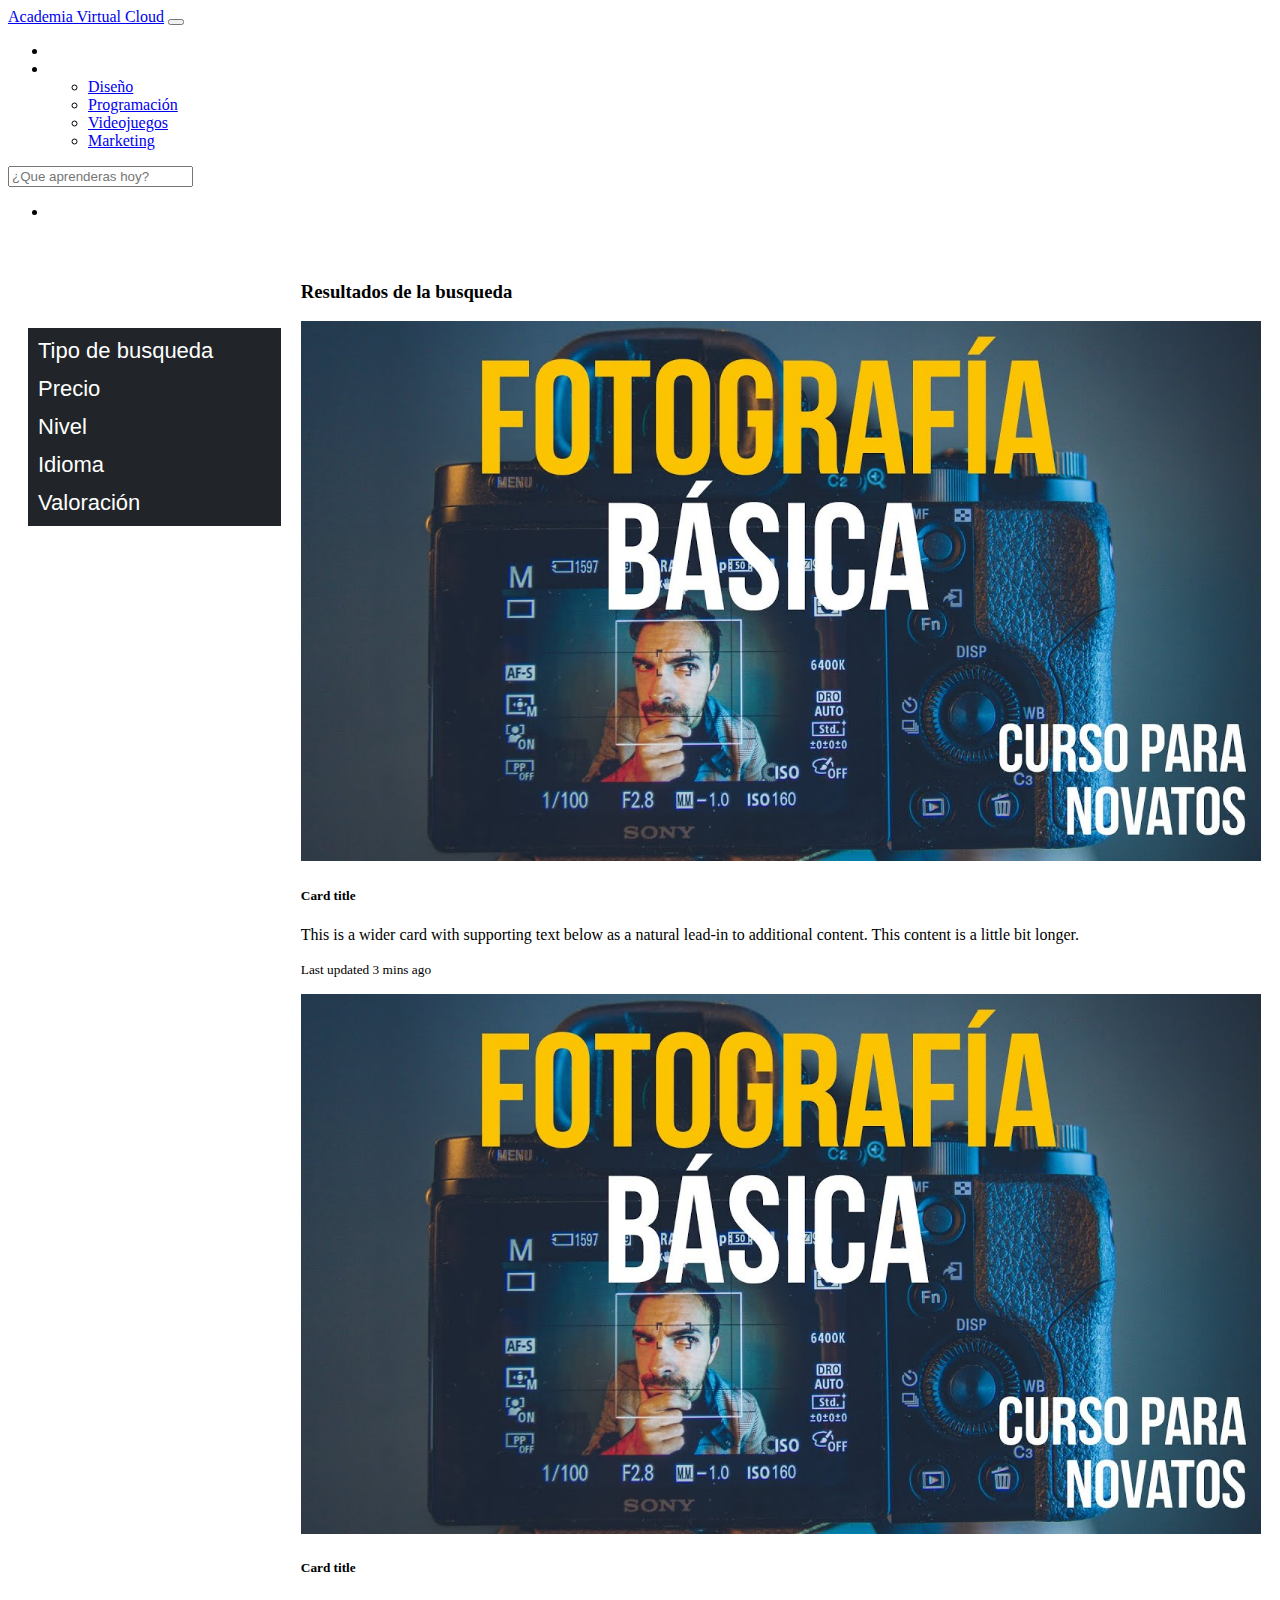
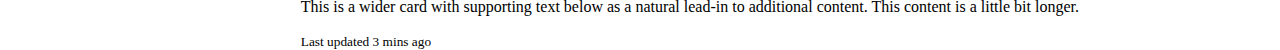
<file: Search.html>
<!DOCTYPE html>
<html lang = "es">
    <head>
        <title>Busqueda - Academia Virtual Cloud</title>
        <meta charset="UTF-8">
        <link rel="icon" type="image/png" href="/icono-curso.png" />
        <link href="styles/main.css" rel="stylesheet" type="text/css">
        <link href="https://cdn.jsdelivr.net/npm/bootstrap@5.0.0-beta2/dist/css/bootstrap.min.css" rel="stylesheet" integrity="sha384-BmbxuPwQa2lc/FVzBcNJ7UAyJxM6wuqIj61tLrc4wSX0szH/Ev+nYRRuWlolflfl" crossorigin="anonymous">
        <script src="https://cdn.jsdelivr.net/npm/bootstrap@5.0.0-beta2/dist/js/bootstrap.bundle.min.js" integrity="sha384-b5kHyXgcpbZJO/tY9Ul7kGkf1S0CWuKcCD38l8YkeH8z8QjE0GmW1gYU5S9FOnJ0" crossorigin="anonymous"></script>
    </head>
    <body class="bg-secondary">
        <nav class="navbar navbar-expand-lg navbar-dark bg-dark">
            <div class="container-fluid" id="Head">
              <a class="navbar-brand" href="indexLog.html">Academia Virtual Cloud</a>
              <button class="navbar-toggler" type="button" data-bs-toggle="collapse" data-bs-target="#navbarSupportedContent" aria-controls="navbarSupportedContent" aria-expanded="false" aria-label="Toggle navigation">
                <span class="navbar-toggler-icon"></span>
              </button>
              <div class="collapse navbar-collapse" id="navbarSupportedContent">
                <ul class="navbar-nav me-auto mb-2 mb-lg-0">
                  <li class="nav-item">
                    <a class="nav-link active" aria-current="page" href="index.html">Home</a>
                  </li>
                  <li class="nav-item dropdown">
                    <a class="nav-link dropdown-toggle" href="#" id="navbarDropdown" role="button" data-bs-toggle="dropdown" aria-expanded="false">
                      Categorias
                    </a>
                    <ul class="dropdown-menu" aria-labelledby="navbarDropdown">
                      <li><a class="dropdown-item" href="#">Diseño</a></li>
                      <li><a class="dropdown-item" href="#">Programación</a></li>
                      <li><a class="dropdown-item" href="#">Videojuegos</a></li>
                      <li><a class="dropdown-item" href="#">Marketing</a></li>
                    </ul>
                  </li>
                </ul>
                <form class="d-flex">
                  <input class="form-control me-2" type="search" placeholder="¿Que aprenderas hoy?" aria-label="Search">
                </form>
                <ul class="navbar-nav  mb-2 mb-lg-0">
                    <li class="nav-item">
                      <a class="nav-link active" aria-current="page" href="login.html">Iniciar Sesión</a>
                    </li>
                </ul>
              </div>
            </div>
          </nav>
          <div class = "MenuIzquierdo">
              <div class="card bg-dark text-light" >
                <div class="card-body">
                  <h3 class="card-title">Filtros</h3>   
                </div>
                <hr class="division">
                <button type="button" class="colapsable">Tipo de busqueda</button>
                <div class="contentcollapsible">
                  <p class = "Filtros"><input type="checkbox"> Por Usuario</p>
                  <p class = "Filtros"><input type="checkbox"> Por Curso</p>
                </div>
                <hr class="division">
                <button type="button" class="colapsable">Precio</button>
                <div class="contentcollapsible">
                  <p class = "Filtros"><input type="checkbox"> De pago</p>
                  <p class = "Filtros"><input type="checkbox"> Gratis</p>
                </div>
                <hr class="division">
                <button type="button" class="colapsable">Nivel</button>
                <div class="contentcollapsible">
                  <p class = "Filtros"><input type="checkbox"> Principiante</p>
                  <p class = "Filtros"><input type="checkbox"> Intermedio</p>
                  <p class = "Filtros"><input type="checkbox"> Avanzado</p>
                </div>
                <hr class="division">
                <button type="button" class="colapsable">Idioma</button>
                <div class="contentcollapsible">
                  <p class = "Filtros"><input type="checkbox"> Español</p>
                  <p class = "Filtros"><input type="checkbox"> Ingles</p>
                  <p class = "Filtros"><input type="checkbox"> Frances</p>
                  <p class = "Filtros"><input type="checkbox"> Ruso</p>
                  <p class = "Filtros"><input type="checkbox"> Japones</p>
                </div>
                <hr class="division">
                <button type="button" class="colapsable">Valoración</button>
                <div class="contentcollapsible">
                  <p class = "Filtros"><input type="checkbox"> 1 Estrella</p>
                  <p class = "Filtros"><input type="checkbox"> 2 Estrellas</p>
                  <p class = "Filtros"><input type="checkbox"> 3 Estrellas</p>
                  <p class = "Filtros"><input type="checkbox"> 4 Estrellas</p>
                  <p class = "Filtros"><input type="checkbox"> 5 Estrellas</p>
                </div>
              </div>
          </div>
          <div class = "MenuResultados">
            <div class="card bg-dark text-light" >
              <div class="card-body">
                <h3 class="card-title">Resultados de la busqueda</h3>   
              </div>
            </div>
            <div class="card mb-3 bg-dark text-light" style="margin-top: 10px;">
              <div class="row g-0">
                <div class="col-md-4">
                  <img src="fotografiacurso.jpg" class="img-fluid rounded-start" style="max-width: 100%;" alt="...">
                </div>
                <div class="col-md-8">
                  <div class="card-body">
                    <h5 class="card-title">Card title</h5>
                    <p class="card-text">This is a wider card with supporting text below as a natural lead-in to additional content. This content is a little bit longer.</p>
                    <p class="card-text"><small class="text-muted">Last updated 3 mins ago</small></p>
                  </div>
                </div>
              </div>
            </div>
            <div class="card mb-3 bg-dark text-light" style="margin-top: 10px;">
              <div class="row g-0">
                <div class="col-md-4">
                  <img src="fotografiacurso.jpg" class="img-fluid rounded-start" style="max-width: 100%;" alt="...">
                </div>
                <div class="col-md-8">
                  <div class="card-body">
                    <h5 class="card-title">Card title</h5>
                    <p class="card-text">This is a wider card with supporting text below as a natural lead-in to additional content. This content is a little bit longer.</p>
                    <p class="card-text"><small class="text-muted">Last updated 3 mins ago</small></p>
                  </div>
                </div>
              </div>
            </div>
          </div>
          

          <script src="main.js"></script>
    </body>
</html>
</file>
<file: styles/main.css>
a#btnCurso{
    text-decoration: none;
    color: white;
}

.navbarstatic{
    position: fixed;
    width: 100%;
    z-index: 2;
}

.cc{
    margin-top: 15px;
    margin-left: 5px;
    margin-right: 5px;
    width: full;
    height: 540px;
    z-index: 2;
}

a#btnAlumnos{
    text-decoration: none;
    color: white;
    font-weight: bolder;
}

.Coco{
    width: 99.5%;
}

.MenuIzquierdo{
    margin-top: 25px;
    margin-left: 20px;
    width: 20%;
    height: 30px;
    color: white;
    font-size: 20px;
    position: relative;
	display: inline-block;
}

.Filtros{
    margin-top: -5px;
    margin-left: 10px;
    font-size: 15px;
}

.DatAlumno{
    margin-top: -5px;
    margin-left: 10px;
    font-size: 14px;
}

.division{
    margin-top: -5px;
    margin-bottom: -5px;
    
}

.divisor2{
    margin-top: 5px;
    margin-bottom: 5px;
    color: white;
}

.divisor{
    margin-top: -4px;
    margin-bottom: -4px;
    background-color: white;
    margin-left: 10px;
    margin-right: 10px;
}

.colapsable{
    background-color: #212529; 
    color: White;
    cursor: pointer;
    padding: 10px;
    width: 100%;
    border: none;
    text-align: left;
    outline: none;
    font-size: 22px;
}

.colapsable2{
    background-color: #212529; 
    color: White;
    cursor: pointer;
    padding: 10px;
    width: 100%;
    border: none;
    text-align: left;
    outline: none;
    font-size: 16px;
    font-weight: bold;
}

.contentcollapsible {
    display: none;
    overflow: hidden;
}

.contentcollapsible2 {
    background-color: #212529; 
    color: White;
    display: none;
    overflow: hidden;
}

.MenuResultados{
    margin-top: 25px;
    margin-left: 20px;
    
    width: 75%;
    height: 30px;
    position: absolute;
	display: inline-block;
}

.cont{
    margin-top: 25px;
    margin-left: 400px;
    width: 500px;
    background-color: rgb(29, 28, 28);
    color: white;
    border-radius: 5px;
}

.conte{
    margin-top: 33px;
    margin-left: 175px;
    width: 1000px;
    height: 500px;
    background-color: rgb(29, 28, 28);
    color: white;
    border-radius: 5px;
}

.login{
    margin-left: 10px;
    margin-right: 10px;
}

.imgU{
    border-radius: 25px;
    margin-top: 2px;
    margin-left: 5px;
    width: 40px;
    height: 40px;
    background-image: url("/Perfil.jpg");
    background-size: 100%;
    background-repeat: no-repeat;
}

.imagprof{
    margin-top: 25px;
    margin-left: 5px;
    margin-right: 5px;
    height: 75px;
    width: full;
}


.Container-mismsg{
    width: 25%;
    margin-left: 5px;
    position: relative;
    display: inline-block;
}

.Container-msg{
    width: full;
    margin-right: 5px;
    margin-left: 5px;
    position: absolute;
    display: inline-block;
}

.ContenedorVideo{
    width: 80%;
    height: 400px;
    position: relative;
    display: inline-block;
}

.ContenedorNiveles{
    width: 20%;
    height:133.3%;
    background-color: #212529;
    position: absolute;
    display: inline-block;
}

.mostraniveles{
    margin-top: 42px;
}

.Conten{
    height: 5%;
    width: 100%;
    background-color: #212529 ;
    position: absolute;
    border-width: 1px;
    border-style: solid;
    border-color: black;
}

.Conteni{
    font-size: 20px;
    margin-left: 10px;
    margin-top: 4px;
    font-weight: bold;
    color: white;   
}

.niveles{
    height: 40px;
    background-color: #212529; 
    color: White;
    cursor: pointer;
    padding: 10px;
    width: 100%;
    border: none;
    text-align: left;
    outline: none;
    font-size: 15px;
}

.contentcollapsible3 {
    background-color: #212529; 
    color: White;
    display: none;
    overflow: hidden;
}

.contentcollapsible3 p{
    font-size: 15px;
    margin-left: 10px;
}

.ContenedorDetalles{
    width: 79.9%;
    margin-left: 0.5px;
}

.descripcion{
    width: 80%;
    margin-left: 80px;
    margin-top: 10px;
}

.curs{
    margin-top: 10px;
    margin-left: 5px;
    width: 70%;
    position: relative;
	display: inline-block;
}

.Container-miscursos{
    margin-top: 15px;
    width: 70%;
    margin-left: 5px;
    position: relative;
	display: inline-block;
}

.container-titulo{
    width: 28%;
    position: relative;
	display: inline-block;
    margin-left: 10px;
}

.container-datos{
    height: 100px;
    width: 28%;   
    margin-top: 10px;
    position: absolute;
	display: inline-block;
    margin-left: 15px;
}

.container-info{
    height: 100px;
    width: 28%;
    position: absolute;
	display: inline-block;
    margin-top: 10px;
    margin-left: 15px;
    
}

.panDet{
    margin-top: 10px;
}

.container-titulo-profile
{
    width: 28%;
    position: relative;
	display: inline-block;
    margin-left: 10px;
}


.detall{
    margin-top: 10px;
    margin-left: 5px;
    width: 70%;
    height: 475px;
    position: relative;
	display: inline-block;
}

.warnings{
    width: 400px;
    text-align: center;
    margin: auto;
    color: #745fd1;
    padding-top: 20px;
    font-weight: bolder;
    
}

.editphoto{
    height: 150px;
    width: 150px;
    border-radius: 75px;
    margin-left: 150px;
    background-size: 100%;
    background-repeat: no-repeat;
}

.btn-edit{
    height: 50px;
    width: 50px;
    border-radius: 25px;
    background-color: aqua;
    margin-top: -40px;
    margin-left: 250px;
    background-size: 100%;
    background-repeat: no-repeat;
}

.comentarios{
    margin-top: 10px;
    margin-left: 20px;
    margin-bottom: 10px;
    margin-right: 20px;
}

.Chats{
    margin-top: 10px;
}

.mensajes{
    width: full;
    height: 60px;
    cursor: pointer;
}

.com-img{
    margin-top: 10px;
    height: 50px;
    width: 50px;
    border-radius: 25px;
}

.msg-img{
    margin-top: 5px;
    margin-bottom: 5px;
    height: 50px;
    width: 50px;
    border-radius: 25px;
    margin-left: -275px;
}

.msg-c-img{
    height: 50px;
    width: 50px;
    border-radius: 25px;
}

.msg-c-nom{
    margin-left: 60px;
    margin-top: -40px;
    font-weight: bold;
    text-align: left;
}

.msg-c-hora{
    margin-left: 60px;
    margin-top: -18px;
    text-align: left;
    font-size: 11px;
}

.msg-c{
    color: white;
    height: 53px;
    width: 99%;
    margin-left: 10px;
}

.msg-y{
    color: white;
    height: 53px;
    width: 99%;
    margin-right: 10px;
}

.msg-y-img{
    
    margin-top: 10px;
    height: 50px;
    width: 50px;
    border-radius: 25px;
    margin-left: 935px;
}

.msg-y-nom{
    margin-right: 70px;
    margin-top: -40px;
    text-align: right;
    font-weight: bold;
}

.msg-y-hora{
    margin-right: 70px;
    margin-top: -18px;
    text-align: right;
    font-size: 11px;
}


.msg-nomb{
    margin-left: 70px;
    margin-top: -40px;
    font-weight: bolder;
    text-align: left;
}

.com-nomb{
    margin-left: 60px;
    margin-top: -52px;
    font-weight: bolder;
}

.com-com{
    margin-left: 60px;
    margin-top: -15px;
    
    width: 85%;
}

.com-fol{
    margin-left: 60px;
    margin-top: -10px;
    font-size: 10px;
}

.Chat{
    text-align: left;
    margin-left: 10px;
    font-size: 30px;
}

.mesg overflow-auto{
    width: full;
    background-color: rgb(21, 117, 117);   
}

.msg-dia{
    color: gray;
    font-weight: bold;
    text-align: center;
    height: 30px;
    margin-top: 5px;
}

.mesg{
    width: 1005px;
    height: 440px;
    background-color: #121416;;
}

.mensajes:hover{
    background-color: rgb(51, 53, 53);
    cursor:pointer;
}

.foot-com{
    background-color: #212529;
    height: 50px;
}

.foot-com input{
    margin-top: 7px;
}

.nav-link{
    color: white;
    font-weight: bold;
}

.Chats::-webkit-scrollbar{
    width: 7px;
}

.Chats::-webkit-scrollbar-thumb{
    background-color: black;
    border-radius: 10px;
}

.mesg::-webkit-scrollbar{
    width: 7px;
}

.mesg::-webkit-scrollbar-thumb{
    background-color: black;
    border-radius: 10px;
}
</file>
